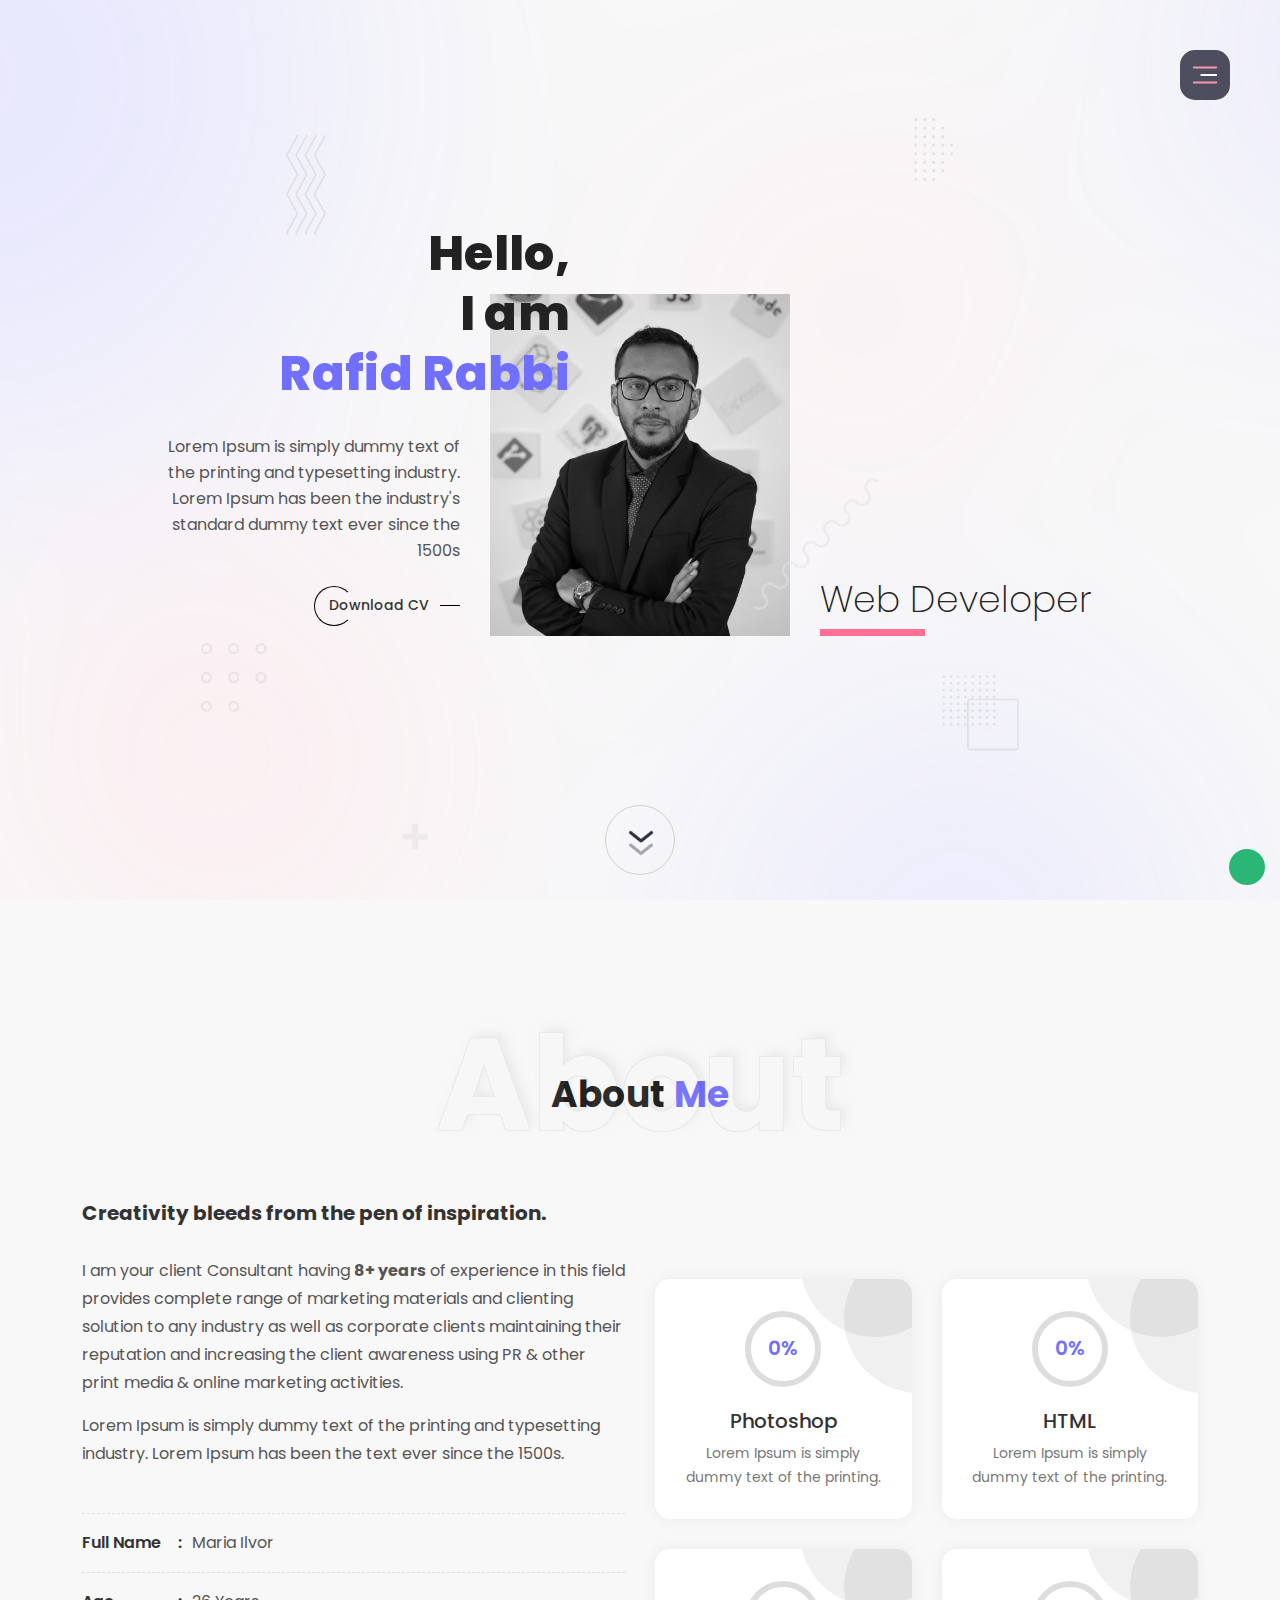
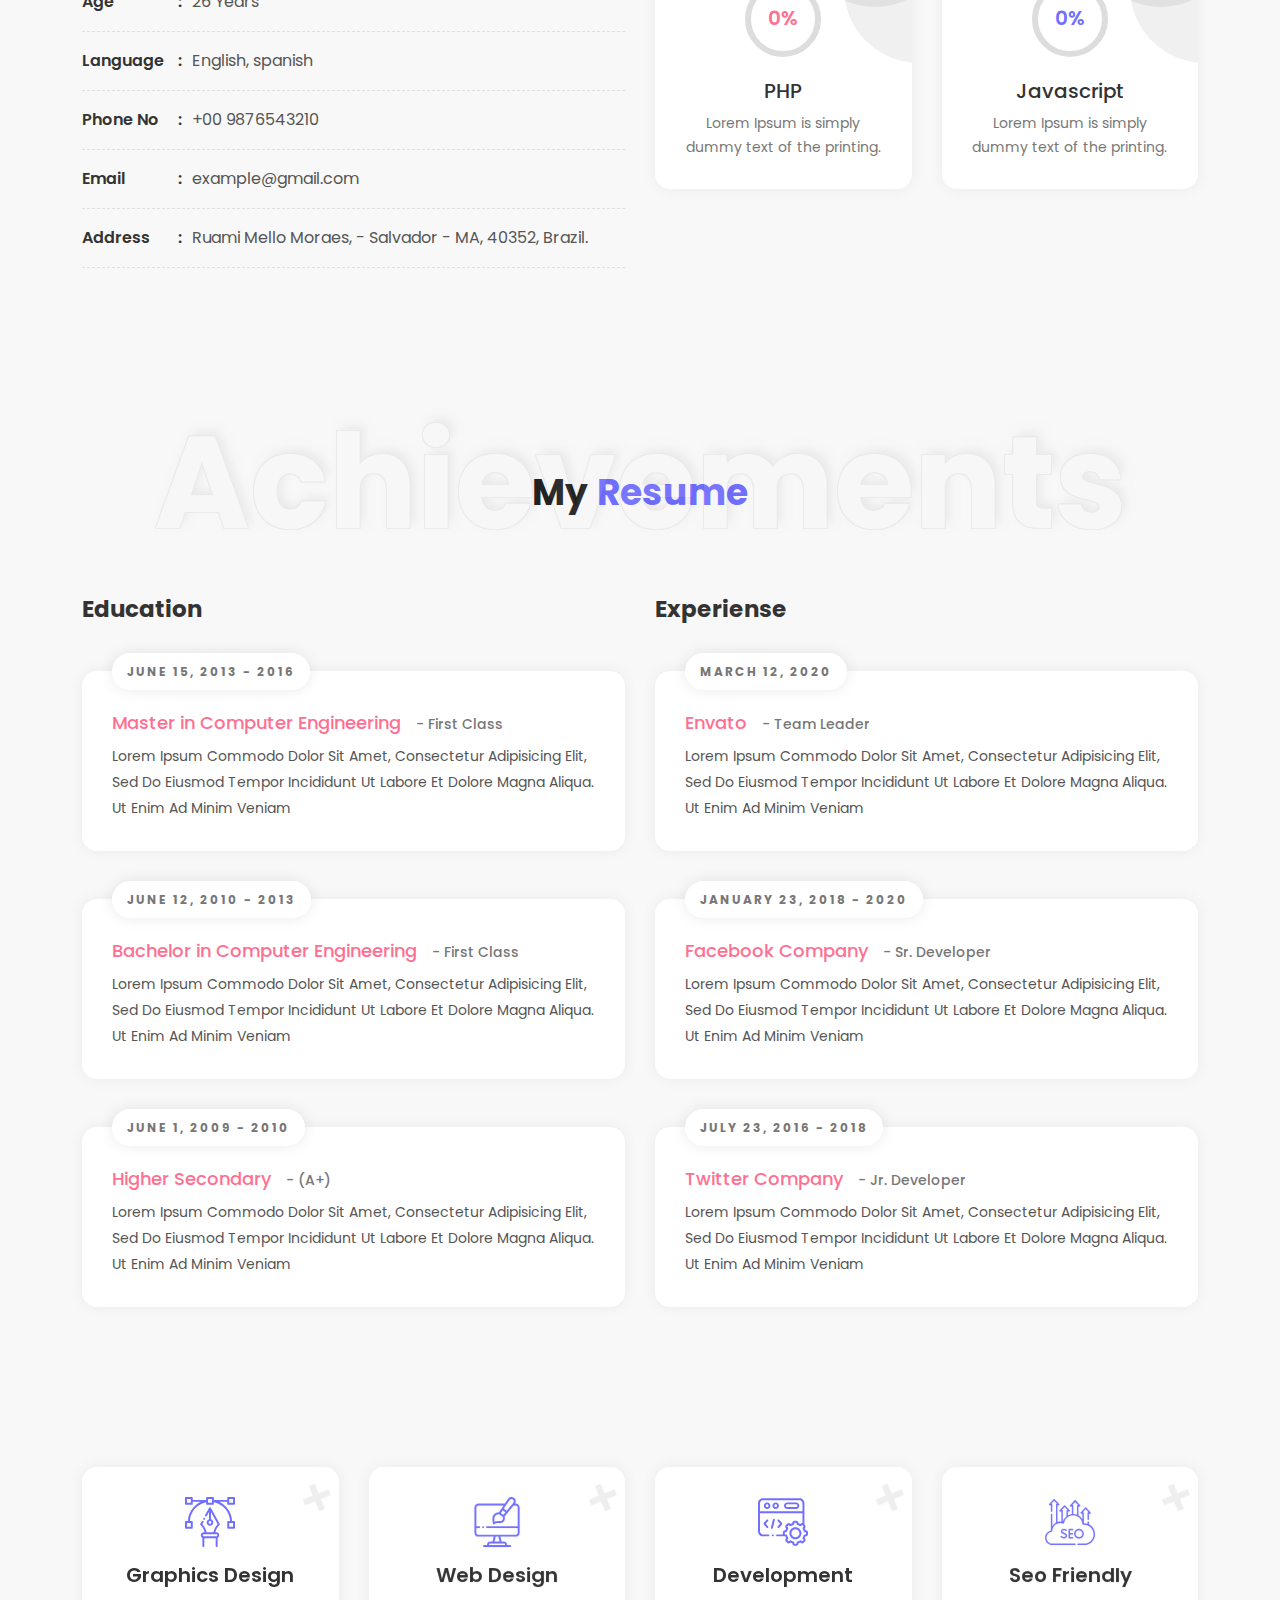
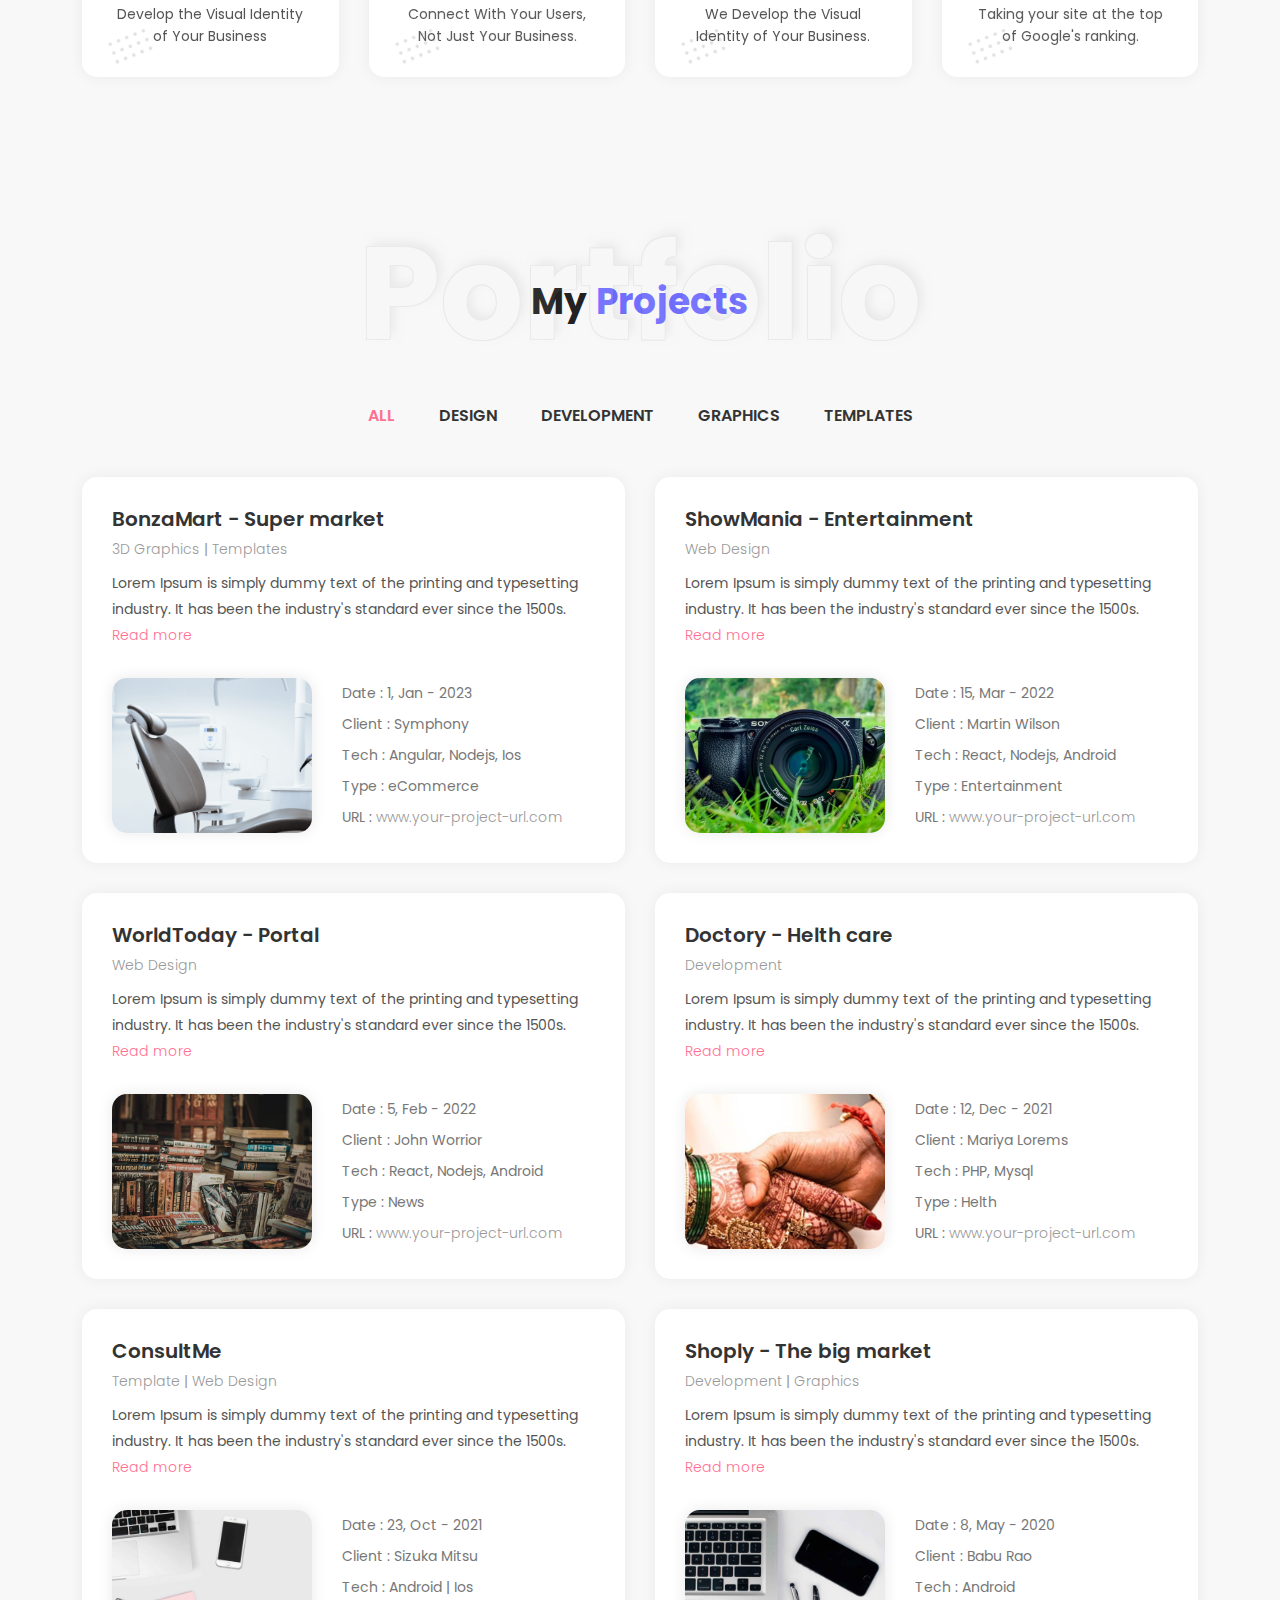
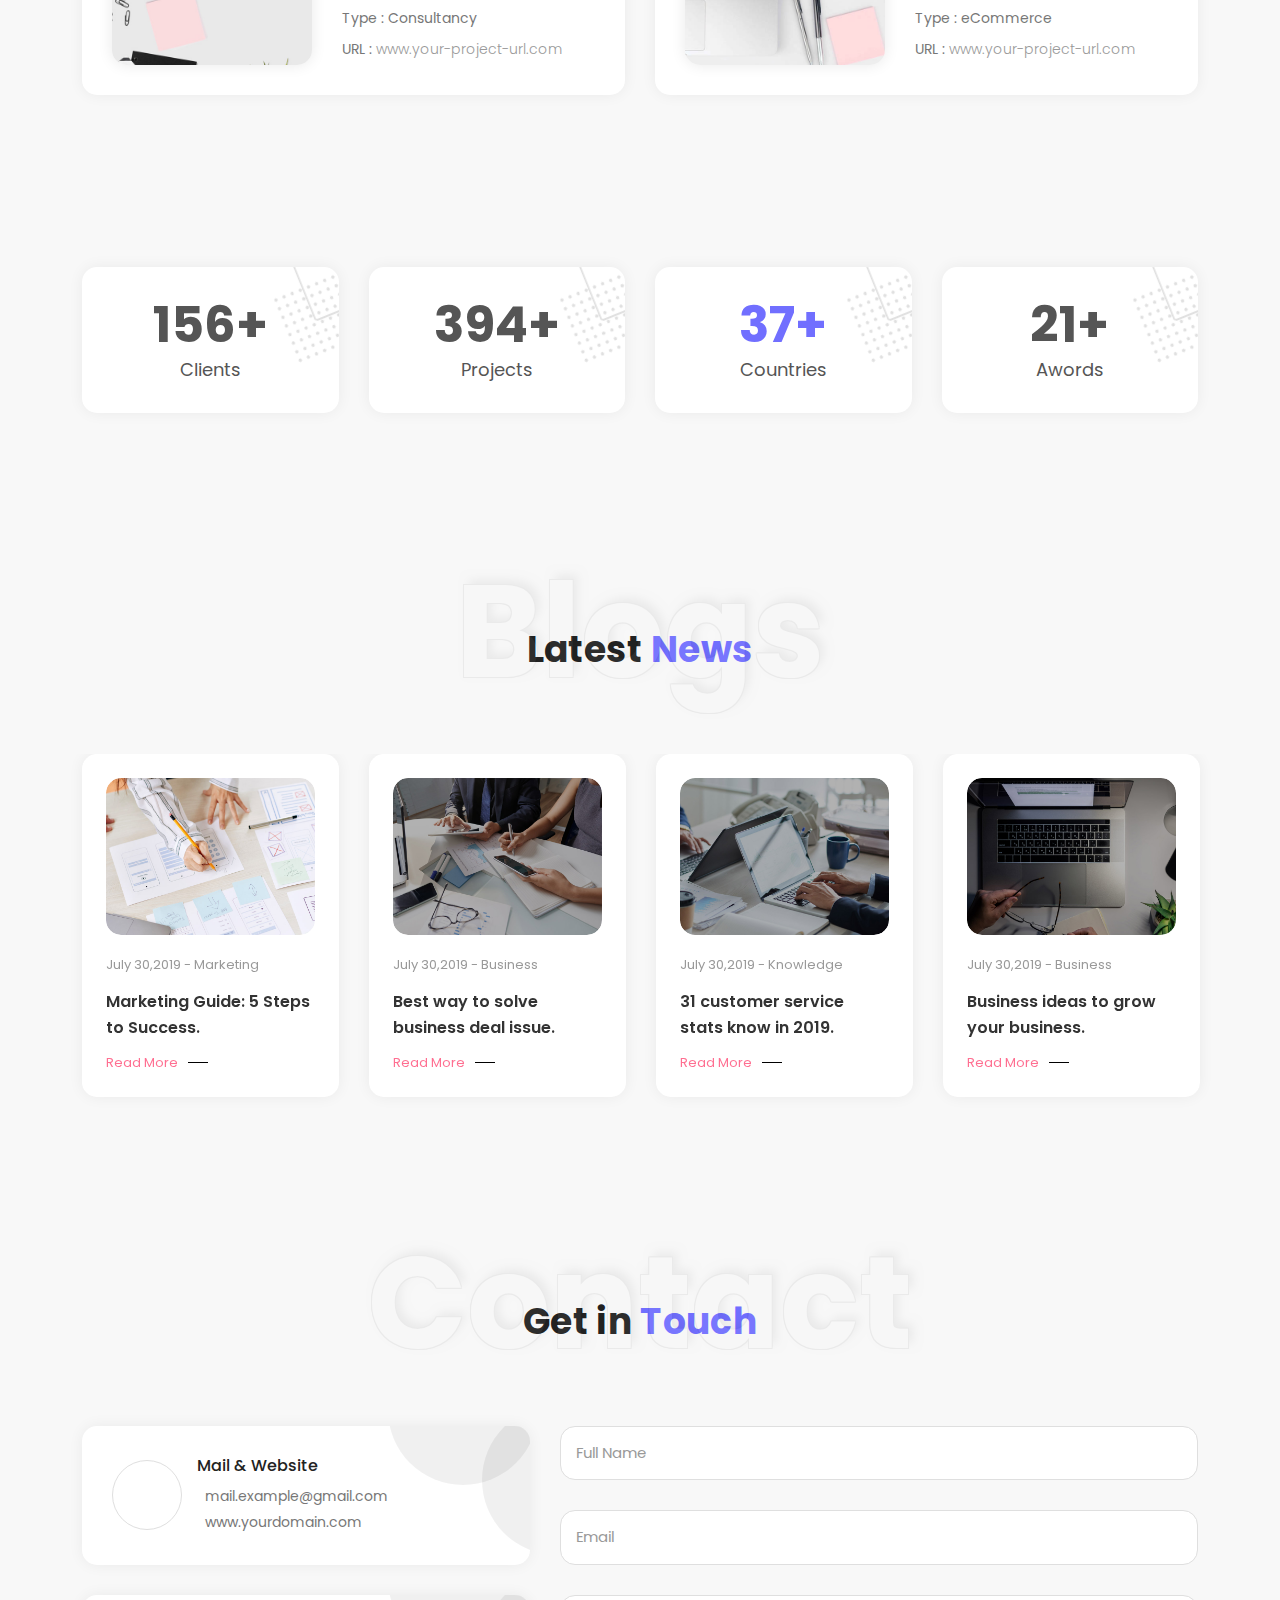
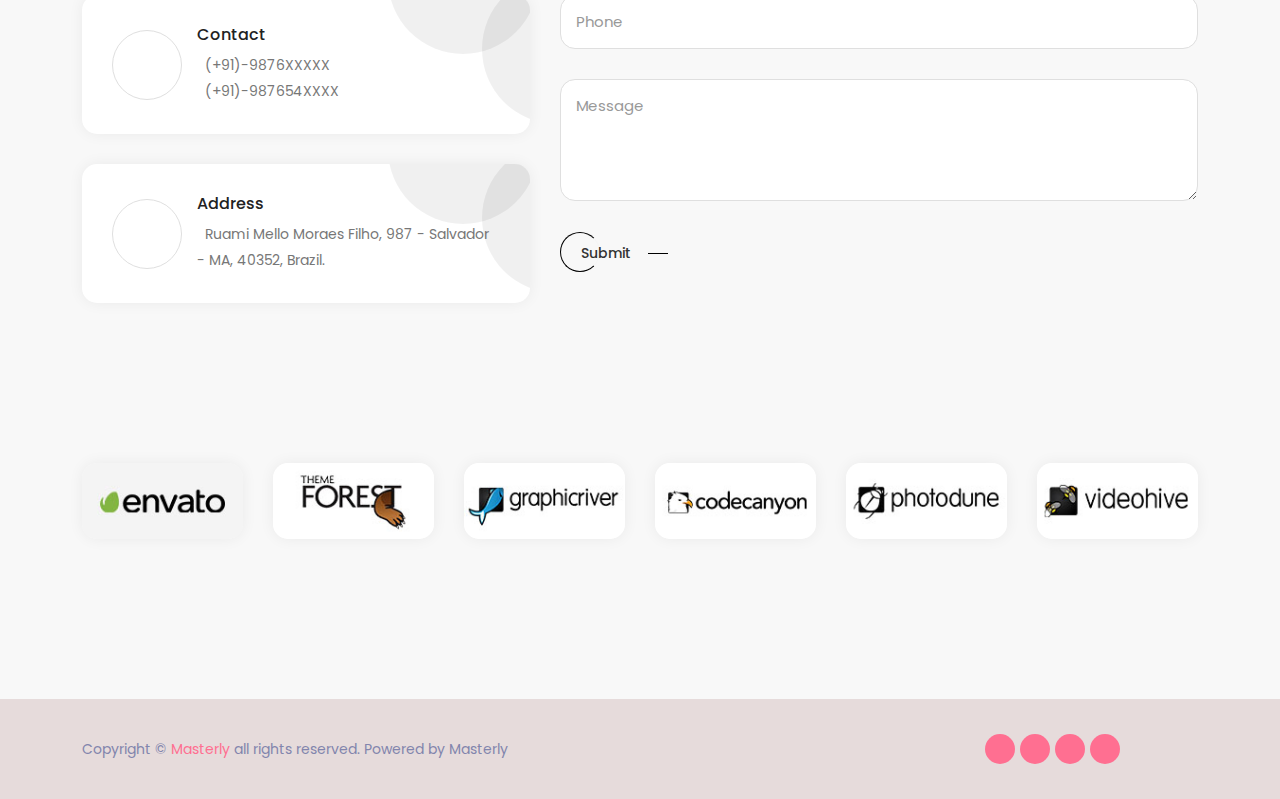
<file: old_index.html>
<!DOCTYPE html>
<html lang="en">

<head>
    <meta charset="UTF-8">
    <meta http-equiv="x-ua-compatible" content="ie=edge">
    <meta name="viewport" content="width=device-width, initial-scale=1.0, minimum-scale=1.0">

    <title> Rafid Rabbi Personal Portfolio One Page HTML Template</title>
    <meta name="keywords"
        content="personal portfolio, cv, resume, agency, bootstrap, clean, cv, designer, developer, freelancer, modern, one page portfolio, onepage, personal portfolio, responsive, resume, vcard">
    <meta name="description" content="Unique Personal Portfolio HTML Template">
    <meta name="author" content="ashishmaraviya">
    <meta name="generator" content="Mobirise v3.12.1, mobirise.com">
    <!-- site Favicon -->
    <link rel="icon" href="assets/img/favicon/favicon.png" sizes="32x32">
    <link rel="apple-touch-icon" href="assets/img/favicon/favicon.png">
    <meta name="msapplication-TileImage" content="assets/img/favicon/favicon.png">

    <!-- css Font -->

    <!-- css All Plugins Files -->
    <link rel="stylesheet" href="assets/css/plugins/bootstrap.css">
    <link rel="stylesheet" href="assets/css/plugins/jquery.fancybox.min.css">
    <link rel="stylesheet" href="assets/css/plugins/slick.min.css">

    <!-- Main Style -->
    <link rel="stylesheet" href="assets/css/style.css">
    <link rel="stylesheet" href="assets/css/responsive.css">

</head>

<body>

    <!-- Loader -->
    <div id="ms-overlay">
        <div class="ms-roller">
            <div></div>
            <div></div>
            <div></div>
            <div></div>
            <div></div>
            <div></div>
            <div></div>
            <div></div>
        </div>
    </div>

    <!-- Header Start -->
    <header>
        <nav>
            <a href="javascript:void(0)" class="ms-sidebar-toggle"><img src="assets/img/icons/menu.svg" class="svg_img"
                    alt="menu"></a>
        </nav>
    </header>
    <!-- Header End -->

    <!-- Sidebar Start -->
    <div class="ms-sidebar-overlay"></div>
    <div class="ms-sidebar">
        <div class="menu-list">
            <a href="javascript:void(0)" class="close-sidebar">×</a>
            <ul class="navbar-nav mb-2 ml-auto" id="top-menu">
                <li class="nav-item active">
                    <a class="nav-link ms-nav" aria-current="page" href="#home">Home</a>
                </li>
                <li class="nav-item">
                    <a class="nav-link ms-nav" href="#about">About</a>
                </li>
                <li class="nav-item">
                    <a class="nav-link ms-nav" href="#experience">Experience</a>
                </li>
                <li class="nav-item">
                    <a class="nav-link ms-nav" href="#service">Service</a>
                </li>
                <li class="nav-item">
                    <a class="nav-link ms-nav" href="#portfolio">Portfolio</a>
                </li>
                <li class="nav-item">
                    <a class="nav-link ms-nav" href="#news">News</a>
                </li>
                <li class="nav-item">
                    <a class="nav-link ms-nav" href="#contact">Contacts</a>
                </li>
            </ul>
        </div>
    </div>
    <!-- Sidebar End -->

    <!-- Hero Start -->
    <section id="home" class="ms-hero margin-b-50">
        <div class="ms-diamond-1"></div>
        <div class="ms-diamond-2"></div>
        <div class="ms-diamond-3"></div>
        <div class="ms-diamond-4"></div>
        <div class="ms-diamond-5"></div>
        <div class="ms-diamond-6"></div>
        <div class="container">
            <div class="hero-content">
                <div class="hero-item static">
                    <div class="ms-hero-detail">
                        <h2 class="ms-hero-title title-right-overflow"><span>Hello, <br> I am<br> <span
                                    class="name">&nbsp; Rafid Rabbi</span></span>
                        </h2>
                        <p class="ms-hero-detail">Lorem Ipsum is simply
                            dummy text of the printing and typesetting industry. Lorem Ipsum has been the industry's
                            standard dummy text ever since the 1500s</p>
                        <a href="#" class="ms-learn-more-right">
                            <span class="text">Download CV</span>
                        </a>
                    </div>
                    <div class="ms-hero-img">
                        <div class="ms-card" data-tilt>
                            <img src="assets/img/hero/my-img.png" alt="vasantbhai">
                        </div>
                    </div>
                    <div class="ms-hero-name">
                        <h3><span>Web Developer</span></h3>
                    </div>
                </div>
                <div class="art"></div>
            </div>
        </div>
        <div class="scroll-next" data-scroll="about">
            <div class="ms-container">
                <span class="menu">
                    <span class="text"></span>
                    <span class="circle"></span>
                </span>
            </div>
        </div>
    </section>
    <!-- Hero End -->

    <!-- About section -->
    <section id="about" class="ms-about padding-tb-80 sec-bg">
        <div class="container">
            <div class="row">
                <div class="section-title">
                    <h2>About<span> Me</span></h2>
                    <span class="ligh-title">About</span>
                </div>
                <div class="col-lg-6">
                    <div class="ms-about-detail m-b-991">
                        <h4>Creativity bleeds from the pen of inspiration.</h4>
                        <p class="ms-text">I am your client Consultant having <b>8+ years</b> of experience in this
                            field
                            provides complete range of marketing materials and clienting solution to any industry as
                            well
                            as corporate clients maintaining their reputation and increasing the client awareness using
                            PR & other print media & online marketing activities.</p>
                        <p class="ms-text">Lorem Ipsum is simply dummy text of the printing and typesetting industry.
                            Lorem Ipsum has been the text ever since the 1500s.</p>
                        <div class="ms-about-info">
                            <ul class="m-r-30">
                                <li><span class="title">Full Name<b>:</b></span>Maria Ilvor</li>
                                <li><span class="title">Age<b>:</b></span>26 Years</li>
                                <li><span class="title">Language<b>:</b></span>English, spanish</li>
                                <li><span class="title">Phone No<b>:</b></span>+00 9876543210</li>
                                <li><span class="title">Email<b>:</b></span>example@gmail.com</li>
                                <li><span class="title">Address<b>:</b></span><span>Ruami Mello Moraes, - Salvador - MA,
                                        40352, Brazil.</span></li>
                            </ul>
                        </div>
                    </div>
                </div>
                <div class="col-lg-6">
                    <div class="ms-skill-progress">
                        <div class="row m-b-minus-30px">
                            <div class="col-md-6">
                                <div class="ms-box">
                                    <svg class="progress noselect" data-progress="87" x="0px" y="0px"
                                        viewBox="0 0 80 80">
                                        <path class="track" d="M5,40a35,35 0 1,0 70,0a35,35 0 1,0 -70,0" />
                                        <path class="fill" d="M5,40a35,35 0 1,0 70,0a35,35 0 1,0 -70,0" />
                                        <text class="value" x="50%" y="58%">0%</text>
                                    </svg>
                                    <h3>Photoshop</h3>
                                    <p>Lorem Ipsum is simply dummy text of the printing.</p>
                                </div>
                            </div>
                            <div class="col-md-6">
                                <div class="ms-box">
                                    <svg class="progress noselect" data-progress="80" x="0px" y="0px"
                                        viewBox="0 0 80 80">
                                        <path class="track" d="M5,40a35,35 0 1,0 70,0a35,35 0 1,0 -70,0" />
                                        <path class="fill" d="M5,40a35,35 0 1,0 70,0a35,35 0 1,0 -70,0" />
                                        <text class="value" x="50%" y="58%">0%</text>
                                    </svg>
                                    <h3>HTML</h3>
                                    <p>Lorem Ipsum is simply dummy text of the printing.</p>
                                </div>
                            </div>
                            <div class="col-md-6">
                                <div class="ms-box">
                                    <svg class="progress active noselect" data-progress="95" x="0px" y="0px"
                                        viewBox="0 0 80 80">
                                        <path class="track" d="M5,40a35,35 0 1,0 70,0a35,35 0 1,0 -70,0" />
                                        <path class="fill" d="M5,40a35,35 0 1,0 70,0a35,35 0 1,0 -70,0" />
                                        <text class="value" x="50%" y="58%">0%</text>
                                    </svg>
                                    <h3>PHP</h3>
                                    <p>Lorem Ipsum is simply dummy text of the printing.</p>
                                </div>
                            </div>
                            <div class="col-md-6">
                                <div class="ms-box">
                                    <svg class="progress noselect" data-progress="70" x="0px" y="0px"
                                        viewBox="0 0 80 80">
                                        <path class="track" d="M5,40a35,35 0 1,0 70,0a35,35 0 1,0 -70,0" />
                                        <path class="fill" d="M5,40a35,35 0 1,0 70,0a35,35 0 1,0 -70,0" />
                                        <text class="value" x="50%" y="58%">0%</text>
                                    </svg>
                                    <h3>Javascript</h3>
                                    <p>Lorem Ipsum is simply dummy text of the printing.</p>
                                </div>
                            </div>
                        </div>
                    </div>
                </div>
            </div>
        </div>
    </section>
    <!-- About section End -->

    <!-- Start Experience & Education section -->
    <section id="experience" class="ms-experience padding-tb-80">
        <div class="container">
            <div class="row">
                <div class="section-title">
                    <h2>My <span>Resume</span></h2>
                    <span class="ligh-title">Achievements</span>
                </div>
                <div class="col-lg-6 col-md-12 col-sm-12">
                    <div class="education ms-ex-box m-b-991">
                        <h4>Education</h4>
                        <ul class="timeline">
                            <li class="timeline-item" data-aos="fade-up" data-aos-duration="2000" data-aos-delay="400">
                                <div class="timeline-info">
                                    <span>June 15, 2013 - 2016</span>
                                </div>
                                <div class="timeline-content">
                                    <h5 class="timeline-title">Master in Computer Engineering<span class="sub">- First
                                            Class</span></h5>
                                    <p>Lorem Ipsum Commodo Dolor Sit Amet, Consectetur Adipisicing Elit, Sed Do Eiusmod
                                        Tempor Incididunt Ut Labore Et Dolore Magna Aliqua. Ut Enim Ad Minim Veniam</p>
                                </div>
                            </li>
                            <li class="timeline-item" data-aos="fade-up" data-aos-duration="2000" data-aos-delay="600">
                                <div class="timeline-info">
                                    <span>June 12, 2010 - 2013</span>
                                </div>
                                <div class="timeline-content">
                                    <h5 class="timeline-title">Bachelor in Computer Engineering<span class="sub">- First
                                            Class</span></h5>
                                    <p>Lorem Ipsum Commodo Dolor Sit Amet, Consectetur Adipisicing Elit, Sed Do Eiusmod
                                        Tempor Incididunt Ut Labore Et Dolore Magna Aliqua. Ut Enim Ad Minim Veniam</p>
                                </div>
                            </li>
                            <li class="timeline-item" data-aos="fade-up" data-aos-duration="2000" data-aos-delay="800">
                                <div class="timeline-info">
                                    <span>June 1, 2009 - 2010</span>
                                </div>
                                <div class="timeline-content">
                                    <h5 class="timeline-title">Higher Secondary<span class="sub">- (A+)</span></h5>
                                    <p>Lorem Ipsum Commodo Dolor Sit Amet, Consectetur Adipisicing Elit, Sed Do Eiusmod
                                        Tempor Incididunt Ut Labore Et Dolore Magna Aliqua. Ut Enim Ad Minim Veniam</p>
                                </div>
                            </li>
                        </ul>

                    </div>
                </div>
                <div class="col-lg-6 col-md-12 col-sm-12">
                    <div class="experiense ms-ex-box">
                        <h4>Experiense</h4>
                        <ul class="timeline">
                            <li class="timeline-item">
                                <div class="timeline-info">
                                    <span>March 12, 2020</span>
                                </div>
                                <div class="timeline-content">
                                    <h5 class="timeline-title">Envato<span class="sub">- Team Leader</span></h5>
                                    <p>Lorem Ipsum Commodo Dolor Sit Amet, Consectetur Adipisicing Elit, Sed Do Eiusmod
                                        Tempor Incididunt Ut Labore Et Dolore Magna Aliqua. Ut Enim Ad Minim Veniam</p>
                                </div>
                            </li>
                            <li class="timeline-item">
                                <div class="timeline-info">
                                    <span>January 23, 2018 - 2020</span>
                                </div>
                                <div class="timeline-content">
                                    <h5 class="timeline-title">Facebook Company<span class="sub">- Sr. Developer</span>
                                    </h5>
                                    <p>Lorem Ipsum Commodo Dolor Sit Amet, Consectetur Adipisicing Elit, Sed Do Eiusmod
                                        Tempor Incididunt Ut Labore Et Dolore Magna Aliqua. Ut Enim Ad Minim Veniam</p>
                                </div>
                            </li>
                            <li class="timeline-item">
                                <div class="timeline-info">
                                    <span>July 23, 2016 - 2018</span>
                                </div>
                                <div class="timeline-content">
                                    <h5 class="timeline-title">Twitter Company<span class="sub">- Jr. Developer</span>
                                    </h5>
                                    <p>Lorem Ipsum Commodo Dolor Sit Amet, Consectetur Adipisicing Elit, Sed Do Eiusmod
                                        Tempor Incididunt Ut Labore Et Dolore Magna Aliqua. Ut Enim Ad Minim Veniam</p>
                                </div>
                            </li>
                        </ul>
                    </div>
                </div>
            </div>

        </div>
    </section>
    <!-- End Experience & Education Section -->

    <!-- Start service section -->
    <section id="service" class="ms-service padding-tb-80 sec-bg">
        <div class="container">
            <div class="section-title d-none">
                <h2>My<span> service</span></h2>
                <span class="ligh-title">service</span>
            </div>
            <div class="row service-box m-tb-minus-15px">
                <div class="col-lg-3 col-md-6 col-xs-12">
                    <div class="flipper">
                        <div class="main-box">
                            <div class="box-front height-300 white-bg">
                                <div class="content-wrap">
                                    <div class="icon">
                                        <img class="icofont icofont-headphone-alt font-40px dark-color svg_img"
                                            src="assets/img/service/1.svg" alt="Graphics Design">
                                    </div>
                                    <h3>Graphics Design</h3>
                                    <p>Develop the Visual Identity of Your Business</p>
                                </div>
                            </div>
                            <div class="box-back height-300 gradient-bg">
                                <div class="content-wrap">
                                    <h3>Graphics Design</h3>
                                    <p>Develop the Visual Identity of Your Business</p>
                                    <a href="#" class="btn">Read more</a>
                                </div>
                            </div>
                        </div>
                    </div>
                </div>
                <div class="col-lg-3 col-md-6 col-xs-12">
                    <div class="flipper">
                        <div class="main-box">
                            <div class="box-front height-300 white-bg">
                                <div class="content-wrap">
                                    <div class="icon">
                                        <img class="icofont icofont-headphone-alt font-40px dark-color svg_img"
                                            src="assets/img/service/2.svg" alt="web design">
                                    </div>
                                    <h3>Web Design</h3>
                                    <p>Connect With Your Users, Not Just Your Business.</p>
                                </div>
                            </div>
                            <div class="box-back height-300 gradient-bg">
                                <div class="content-wrap">
                                    <h3>Web Design</h3>
                                    <p>Connect With Your Users, Not Just Your Business.</p>
                                    <a href="#" class="btn">Read more</a>
                                </div>
                            </div>
                        </div>
                    </div>
                </div>
                <div class="col-lg-3 col-md-6 col-xs-12">
                    <div class="flipper">
                        <div class="main-box">
                            <div class="box-front height-300 white-bg">
                                <div class="content-wrap">
                                    <div class="icon">
                                        <img class="icofont icofont-headphone-alt font-40px dark-color svg_img"
                                            src="assets/img/service/3.svg" alt="development">
                                    </div>
                                    <h3>Development</h3>
                                    <p>We Develop the Visual Identity of Your Business.</p>
                                </div>
                            </div>
                            <div class="box-back height-300 gradient-bg">
                                <div class="content-wrap">
                                    <h3>Development</h3>
                                    <p>We Develop the Visual Identity of Your Business.</p>
                                    <a href="#" class="btn">Read more</a>
                                </div>
                            </div>
                        </div>
                    </div>
                </div>
                <div class="col-lg-3 col-md-6 col-xs-12">
                    <div class="flipper">
                        <div class="main-box">
                            <div class="box-front height-300 white-bg">
                                <div class="content-wrap">
                                    <div class="icon">
                                        <img class="icofont icofont-headphone-alt font-40px dark-color svg_img"
                                            src="assets/img/service/4.svg" alt="seo friendly">
                                    </div>
                                    <h3>Seo Friendly</h3>
                                    <p>Taking your site at the top of Google's ranking.</p>
                                </div>
                            </div>
                            <div class="box-back height-300 gradient-bg">
                                <div class="content-wrap">
                                    <h3>Seo Friendly</h3>
                                    <p>Taking your site at the top of Google's ranking.</p>
                                    <a href="#" class="btn">Read more</a>
                                </div>
                            </div>
                        </div>
                    </div>
                </div>
            </div>
        </div>
    </section>
    <!-- End service section -->

    <!-- Start Portfolio Section -->
    <section id="portfolio" class="ms-portfolio padding-tb-80">
        <div class="container">
            <div class="section-title">
                <h2>My <span>Projects</span></h2>
                <span class="ligh-title">Portfolio</span>
            </div>
            <div class="row m-b-minus-24px">
                <div class="portfolio-content">
                    <div>
                        <div class="row">
                            <div class="col-sm-12">
                                <div class="portfolio-tabs">
                                    <ul>
                                        <li class="filter" data-filter="all">ALL</li>
                                        <li class="filter" data-filter=".design">DESIGN</li>
                                        <li class="filter" data-filter=".development">DEVELOPMENT</li>
                                        <li class="filter" data-filter=".graphics">GRAPHICS</li>
                                        <li class="filter" data-filter=".templates">Templates</li>
                                    </ul>
                                </div>
                            </div>
                            <div class="col-md-12 col-sm-12">
                                <div class="portfolio-content-items">
                                    <div class="row m-b-minus-30px">
                                        <div class="col-lg-6 mix graphics templates">
                                            <div class="ms-project-box">
                                                <h3>BonzaMart - Super market</h3>
                                                <div class="links">
                                                    <a href="#">3D Graphics</a> |
                                                    <a href="#">Templates</a>
                                                </div>
                                                <p>Lorem Ipsum is simply dummy text of the printing and typesetting
                                                    industry. It has been the industry's standard ever since the 1500s.
                                                    <a href="#">Read more</a>
                                                </p>
                                                <div class="ms-info">
                                                    <div class="portfolio-img">
                                                        <a class="" data-fancybox="gallery"
                                                            href="assets/img/portfolio/1.jpg"
                                                            style="background-image: url(assets/img/portfolio/11.jpg)">
                                                            <span class="overlay">+</span>
                                                        </a>
                                                    </div>
                                                    <div class="ms-detail">
                                                        <ul>
                                                            <li>Date : 1, Jan - 2023</li>
                                                            <li>Client : Symphony</li>
                                                            <li>Tech : Angular, Nodejs, Ios</li>
                                                            <li>Type : eCommerce</li>
                                                            <li>URL : <a href="#">www.your-project-url.com</a></li>
                                                        </ul>

                                                    </div>
                                                </div>
                                            </div>
                                        </div>
                                        <div class="col-lg-6 mix design">
                                            <div class="ms-project-box">
                                                <h3>ShowMania - Entertainment</h3>
                                                <div class="links">
                                                    <a href="#">Web Design</a>
                                                </div>
                                                <p>Lorem Ipsum is simply dummy text of the printing and typesetting
                                                    industry. It has been the industry's standard ever since the 1500s.
                                                    <a href="#">Read more</a>
                                                </p>
                                                <div class="ms-info">
                                                    <div class="portfolio-img">
                                                        <a class="" data-fancybox="gallery"
                                                            href="assets/img/portfolio/2.jpg"
                                                            style="background-image: url(assets/img/portfolio/22.jpg)">
                                                            <span class="overlay">+</span>
                                                        </a>
                                                    </div>
                                                    <div class="ms-detail">
                                                        <ul>
                                                            <li>Date : 15, Mar - 2022</li>
                                                            <li>Client : Martin Wilson</li>
                                                            <li>Tech : React, Nodejs, Android</li>
                                                            <li>Type : Entertainment</li>
                                                            <li>URL : <a href="#">www.your-project-url.com</a></li>
                                                        </ul>

                                                    </div>
                                                </div>
                                            </div>
                                        </div>
                                        <div class="col-lg-6 mix design">
                                            <div class="ms-project-box">
                                                <h3>WorldToday - Portal</h3>
                                                <div class="links">
                                                    <a href="#">Web Design</a>
                                                </div>
                                                <p>Lorem Ipsum is simply dummy text of the printing and typesetting
                                                    industry. It has been the industry's standard ever since the 1500s.
                                                    <a href="#">Read more</a>
                                                </p>
                                                <div class="ms-info">
                                                    <div class="portfolio-img">
                                                        <a class="" data-fancybox="gallery"
                                                            href="assets/img/portfolio/3.jpg"
                                                            style="background-image: url(assets/img/portfolio/33.jpg)">
                                                            <span class="overlay">+</span>
                                                        </a>
                                                    </div>
                                                    <div class="ms-detail">
                                                        <ul>
                                                            <li>Date : 5, Feb - 2022</li>
                                                            <li>Client : John Worrior</li>
                                                            <li>Tech : React, Nodejs, Android</li>
                                                            <li>Type : News</li>
                                                            <li>URL : <a href="#">www.your-project-url.com</a></li>
                                                        </ul>

                                                    </div>
                                                </div>
                                            </div>
                                        </div>
                                        <div class="col-lg-6 mix development">
                                            <div class="ms-project-box">
                                                <h3>Doctory - Helth care</h3>
                                                <div class="links">
                                                    <a href="#">Development</a>
                                                </div>
                                                <p>Lorem Ipsum is simply dummy text of the printing and typesetting
                                                    industry. It has been the industry's standard ever since the 1500s.
                                                    <a href="#">Read more</a>
                                                </p>
                                                <div class="ms-info">
                                                    <div class="portfolio-img">
                                                        <a class="" data-fancybox="gallery"
                                                            href="assets/img/portfolio/4.jpg"
                                                            style="background-image: url(assets/img/portfolio/44.jpg)">
                                                            <span class="overlay">+</span>
                                                        </a>
                                                    </div>
                                                    <div class="ms-detail">
                                                        <ul>
                                                            <li>Date : 12, Dec - 2021</li>
                                                            <li>Client : Mariya Lorems</li>
                                                            <li>Tech : PHP, Mysql</li>
                                                            <li>Type : Helth</li>
                                                            <li>URL : <a href="#">www.your-project-url.com</a></li>
                                                        </ul>

                                                    </div>
                                                </div>
                                            </div>
                                        </div>
                                        <div class="col-lg-6 mix templates design">
                                            <div class="ms-project-box">
                                                <h3>ConsultMe</h3>
                                                <div class="links">
                                                    <a href="#">Template</a> |
                                                    <a href="#">Web Design</a>
                                                </div>
                                                <p>Lorem Ipsum is simply dummy text of the printing and typesetting
                                                    industry. It has been the industry's standard ever since the 1500s.
                                                    <a href="#">Read more</a>
                                                </p>
                                                <div class="ms-info">
                                                    <div class="portfolio-img">
                                                        <a class="" data-fancybox="gallery"
                                                            href="assets/img/portfolio/5.jpg"
                                                            style="background-image: url(assets/img/portfolio/55.jpg)">
                                                            <span class="overlay">+</span>
                                                        </a>
                                                    </div>
                                                    <div class="ms-detail">
                                                        <ul>
                                                            <li>Date : 23, Oct - 2021</li>
                                                            <li>Client : Sizuka Mitsu</li>
                                                            <li>Tech : Android | Ios</li>
                                                            <li>Type : Consultancy</li>
                                                            <li>URL : <a href="#">www.your-project-url.com</a></li>
                                                        </ul>

                                                    </div>
                                                </div>
                                            </div>
                                        </div>
                                        <div class="col-lg-6 mix development graphics">
                                            <div class="ms-project-box">
                                                <h3>Shoply - The big market</h3>
                                                <div class="links">
                                                    <a href="#">Development</a> |
                                                    <a href="#">Graphics</a>
                                                </div>
                                                <p>Lorem Ipsum is simply dummy text of the printing and typesetting
                                                    industry. It has been the industry's standard ever since the 1500s.
                                                    <a href="#">Read more</a>
                                                </p>
                                                <div class="ms-info">
                                                    <div class="portfolio-img">
                                                        <a class="" data-fancybox="gallery"
                                                            href="assets/img/portfolio/6.jpg"
                                                            style="background-image: url(assets/img/portfolio/66.jpg)">
                                                            <span class="overlay">+</span>
                                                        </a>
                                                    </div>
                                                    <div class="ms-detail">
                                                        <ul>
                                                            <li>Date : 8, May - 2020</li>
                                                            <li>Client : Babu Rao</li>
                                                            <li>Tech : Android</li>
                                                            <li>Type : eCommerce</li>
                                                            <li>URL : <a href="#">www.your-project-url.com</a></li>
                                                        </ul>

                                                    </div>
                                                </div>
                                            </div>
                                        </div>
                                    </div>
                                </div>
                            </div>
                        </div>
                    </div>
                </div>
            </div>
        </div>
    </section>
    <!-- End Portfolio Section -->

    <!-- Start Counter Section -->
    <section id="counters" class="ms-counter padding-tb-80 sec-bg">
        <div class="container">
            <div class="section-title d-none">
                <h2>My <span>Achievements</span></h2>
                <span class="ligh-title">Achievements</span>
            </div>
            <div class="row achive m-tb-minus-12px" id="counter">
                <div class="col-lg-3 col-md-6">
                    <div class="count-block" data-tilt>
                        <h3><span class="counter counter-value" data-count="156">156</span>+</h3>
                        <p>Clients</p>
                    </div>
                </div>
                <div class="col-lg-3 col-md-6">
                    <div class="count-block" data-tilt>
                        <h3><span class="counter counter-value" data-count="394">394</span>+</h3>
                        <p>Projects</p>
                    </div>
                </div>
                <div class="col-lg-3 col-md-6">
                    <div class="count-block" data-tilt>
                        <h3 class="active-num"><span class="counter counter-value" data-count="37">37</span>+</h3>
                        <p>Countries</p>
                    </div>
                </div>
                <div class="col-lg-3 col-md-6">
                    <div class="count-block" data-tilt>
                        <h3><span class="counter counter-value" data-count="21">21</span>+</h3>
                        <p>Awords</p>
                    </div>
                </div>
            </div>
        </div>
    </section>
    <!-- End Counter Section -->

    <!-- Start News Section -->
    <section id="news" class="ms-news padding-tb-80">
        <div class="container">
            <div class="section-title">
                <h2>Latest <span>News</span></h2>
                <span class="ligh-title">Blogs</span>
            </div>
            <div class="row m-b-minus-30px">
                <div class="news-carousel">
                    <div class="ms-item">
                        <div class="news-info">
                            <figure class="news-img">
                                <a href="#">
                                    <img src="assets/img/blog/1.jpg" alt="news imag">
                                </a>
                            </figure>
                            <div class="detail">
                                <label>July 30,2019 - <a href="#">Marketing</a></label>
                                <h3><a href="#">Marketing Guide: 5 Steps to Success.</a></h3>
                                <div class="more-info">
                                    <a href="#">Read More<span></span></a>
                                </div>
                            </div>
                        </div>
                    </div>
                    <div class="ms-item">
                        <div class="news-info">
                            <figure class="news-img"><a href="#"><img src="assets/img/blog/2.jpg" alt="news imag"></a>
                            </figure>
                            <div class="detail">
                                <label>July 30,2019 - <a href="#">Business</a></label>
                                <h3><a href="#">Best way to solve business deal issue.</a></h3>
                                <div class="more-info">
                                    <a href="#">Read More<span></span></a>
                                </div>
                            </div>
                        </div>
                    </div>
                    <div class="ms-item">
                        <div class="news-info">
                            <figure class="news-img"><a href="#"><img src="assets/img/blog/3.jpg" alt="news imag"></a>
                            </figure>
                            <div class="detail">
                                <label>July 30,2019 - <a href="#">Knowledge</a></label>
                                <h3><a href="#">31 customer service stats know in 2019.</a></h3>
                                <div class="more-info">
                                    <a href="#">Read More<span></span></a>
                                </div>
                            </div>
                        </div>
                    </div>
                    <div class="ms-item">
                        <div class="news-info">
                            <figure class="news-img"><a href="#"><img src="assets/img/blog/4.jpg" alt="news imag"></a>
                            </figure>
                            <div class="detail">
                                <label>July 30,2019 - <a href="#">Business</a></label>
                                <h3><a href="#">Business ideas to grow your business.</a></h3>
                                <div class="more-info">
                                    <a href="#">Read More<span></span></a>
                                </div>
                            </div>
                        </div>
                    </div>
                    <div class="ms-item">
                        <div class="news-info">
                            <figure class="news-img"><a href="#"><img src="assets/img/blog/5.jpg" alt="news imag"></a>
                            </figure>
                            <div class="detail">
                                <label>July 30,2019 - <a href="#">Marketing</a></label>
                                <h3><a href="#">Marketing Guide: 5 Steps to Success.</a></h3>
                                <div class="more-info">
                                    <a href="#">Read More<span></span></a>
                                </div>
                            </div>
                        </div>
                    </div>
                    <div class="ms-item">
                        <div class="news-info">
                            <figure class="news-img"><a href="#"><img src="assets/img/blog/6.jpg" alt="news imag"></a>
                            </figure>
                            <div class="detail">
                                <label>July 30,2019 - <a href="#">Knowledge</a></label>
                                <h3><a href="#">31 customer service stats know in 2019.</a></h3>
                                <div class="more-info">
                                    <a href="#">Read More<span></span></a>
                                </div>
                            </div>
                        </div>
                    </div>
                </div>
            </div>
        </div>
    </section>
    <!-- End News Section -->

    <!-- Start Contact Section -->
    <section id="contact" class="ms-contact padding-tb-80 sec-bg">
        <div class="container d-block">
            <div class="section-title">
                <h2>Get in <span>Touch</span></h2>
                <span class="ligh-title">Contact</span>
            </div>
            <div class="row m-b-minus-30px">
                <div class="col-lg-5 col-md-12 m-b-991-20">
                    <div class="ms-box">
                        <div class="detail">
                            <div class="icon"><i class="fa fa-envelope" aria-hidden="true"></i></div>
                            <div class="info">
                                <h3 class="title">Mail & Website</h3>
                                <p>
                                    <i class="fa fa-envelope" aria-hidden="true"></i> &nbsp; mail.example@gmail.com
                                </p>
                                <p>
                                    <i class="fa fa-globe" aria-hidden="true"></i> &nbsp; www.yourdomain.com
                                </p>
                            </div>
                        </div>
                        <div class="space"></div>
                    </div>
                    <div class="ms-box">
                        <div class="detail">
                            <div class="icon"><i class="fa fa-mobile" aria-hidden="true"></i></div>
                            <div class="info">
                                <h3 class="title">Contact</h3>
                                <p>
                                    <i class="fa fa-mobile" aria-hidden="true"></i> &nbsp; (+91)-9876XXXXX
                                </p>
                                <p>
                                    <i class="fa fa-mobile" aria-hidden="true"></i> &nbsp; (+91)-987654XXXX
                                </p>
                            </div>
                        </div>
                        <div class="space"></div>
                    </div>
                    <div class="ms-box">
                        <div class="detail">
                            <div class="icon"><i class="fa fa-map-marker" aria-hidden="true"></i></div>
                            <div class="info">
                                <h3 class="title">Address</h3>
                                <p>
                                    <i class="fa fa-map-marker" aria-hidden="true"></i> &nbsp; Ruami Mello Moraes Filho,
                                    987 - Salvador - MA, 40352, Brazil.
                                </p>
                            </div>
                        </div>
                        <div class="space"></div>
                    </div>
                    <!-- /Boxes de Acoes -->
                </div>
                <div class="col-lg-7 col-md-12">
                    <form>
                        <div class="form-group">
                            <input type="text" class="form-control" id="fname" placeholder="Full Name">
                        </div>
                        <div class="form-group">
                            <input type="email" class="form-control" id="umail" placeholder="Email">
                        </div>
                        <div class="form-group">
                            <input type="text" class="form-control" id="phone" placeholder="Phone">
                        </div>
                        <div class="form-group">
                            <textarea class="form-control" id="exampleFormControlTextarea1" rows="4"
                                placeholder="Message"></textarea>
                        </div>
                        <button type="submit" class="ms-learn-more-right"><span class="text">Submit</span></button>
                    </form>
                </div>
            </div>
        </div>
    </section>
    <!-- End Contact Section -->

    <!-- Start Clients Section -->
    <section class="ms-client padding-tb-80">
        <h2 class="d-none">Clients</h2>
        <div class="container">
            <div class="row">
                <div class="ms-client-outer">
                    <ul id="ms-client-slider">
                        <li class="ms-client-item" data-animation="zoomIn">
                            <div class="ms-client-img"><a href="#"><img alt="client" title="client"
                                        src="assets/img/clients/1.jpg"></a></div>
                        </li>
                        <li class="ms-client-item" data-animation="zoomIn">
                            <div class="ms-client-img"><a href="#"><img alt="client" title="client"
                                        src="assets/img/clients/2.jpg"></a></div>
                        </li>
                        <li class="ms-client-item" data-animation="zoomIn">
                            <div class="ms-client-img"><a href="#"><img alt="client" title="client"
                                        src="assets/img/clients/3.jpg"></a></div>
                        </li>
                        <li class="ms-client-item" data-animation="zoomIn">
                            <div class="ms-client-img"><a href="#"><img alt="client" title="client"
                                        src="assets/img/clients/4.jpg"></a></div>
                        </li>
                        <li class="ms-client-item" data-animation="zoomIn">
                            <div class="ms-client-img"><a href="#"><img alt="client" title="client"
                                        src="assets/img/clients/5.jpg"></a></div>
                        </li>
                        <li class="ms-client-item" data-animation="zoomIn">
                            <div class="ms-client-img"><a href="#"><img alt="client" title="client"
                                        src="assets/img/clients/6.jpg"></a></div>
                        </li>
                        <li class="ms-client-item" data-animation="zoomIn">
                            <div class="ms-client-img"><a href="#"><img alt="client" title="client"
                                        src="assets/img/clients/7.jpg"></a></div>
                        </li>
                        <li class="ms-client-item" data-animation="zoomIn">
                            <div class="ms-client-img"><a href="#"><img alt="client" title="client"
                                        src="assets/img/clients/8.jpg"></a></div>
                        </li>
                    </ul>
                </div>
            </div>
        </div>
    </section>
    <!-- End Clients Section -->

    <!-- Start Footer -->
    <footer class="margin-t-80">
        <div class="container">
            <div class="ms-footer-detail">
                <div class="ms-copy">
                    Copyright © <a class="site-name" href="index.html">Masterly</a> all rights reserved. Powered by
                    Masterly
                </div>
                <div class="ms-social">
                    <ul>
                        <li><a href="https://www.facebook.com/" target="_blank"><i class="fa fa-facebook"
                                    aria-hidden="true"></i></a></li>
                        <li><a href="https://www.instagram.com/" target="_blank"><i class="fa fa-instagram"
                                    aria-hidden="true"></i></a></li>
                        <li><a href="https://twitter.com/" target="_blank"><i class="fa fa-twitter"
                                    aria-hidden="true"></i></a></li>
                        <li><a href="https://linkedin.com/" target="_blank"><i class="fa fa-linkedin"
                                    aria-hidden="true"></i></a></li>
                    </ul>
                </div>
            </div>
        </div>
    </footer>
    <!-- End Footer -->

    <!-- Whatsapp -->
    <div class="ms-style ms-right-bottom">
        <!-- Start Floating Panel Container -->
        <div class="ms-panel">
            <!-- Panel Header -->
            <div class="ms-header">
                <strong>Need Help?</strong>
                <p>Chat with us on WhatsApp</p>
            </div>
            <!-- Panel Content -->
            <div class="ms-body">
                <ul>
                    <!-- Start Single Contact List -->
                    <li>
                        <a class="ms-list" data-number="918866774266"
                            data-message="Share me your latest resume, HR from masterly...">
                            <div class="d-flex bd-highlight">
                                <!-- Profile Picture -->
                                <div class="ms-img-cont">
                                    <img src="assets/img/chat/profile_02.jpg" class="ms-user-img" alt="Profile image">
                                    <span class="ms-status-icon"></span>
                                </div>
                                <!-- Display Name & Last Seen -->
                                <div class="ms-user-info">
                                    <span>Maria W Ilvor</span>
                                    <p>Maria left 7 mins ago</p>
                                </div>
                            </div>
                        </a>
                    </li>
                    <!--/ End Single Contact List -->
                    <!-- Start Single Contact List -->
                    <li>
                        <a class="ms-list" data-number="918866774266"
                            data-message="Share me your latest resume, HR from masterly...">
                            <div class="d-flex bd-highlight">
                                <!-- Profile Picture -->
                                <div class="ms-img-cont">
                                    <img src="assets/img/chat/profile_01.jpg" class="ms-user-img" alt="Profile image">
                                    <span class="ms-status-icon ms-online"></span>
                                </div>
                                <!-- Display Name & Last Seen -->
                                <div class="ms-user-info">
                                    <span>William Ilvor</span>
                                    <p>William is online</p>
                                </div>
                            </div>
                        </a>
                    </li>
                    <!--/ End Single Contact List -->

                </ul>
            </div>
        </div>
        <!--/ End Floating Panel Container -->
        <!-- Start Right Floating Button-->
        <div class="ms-right-bottom">
            <div class="ms-box">
                <div class="ms-button rotateBackward">
                    <i class="fa fa-whatsapp"></i>
                </div>
            </div>
        </div>
        <!--/ End Right Floating Button-->
    </div>
    <!-- Whatsapp end -->

    <!-- Back to top -->
    <div class="progress-wrap">
        <i class="fa fa-arrow-up" aria-hidden="true"></i>
        <svg class="progress-circle svg-content" width="100%" height="100%" viewBox="-1 -1 102 102">
            <path d="M50,1 a49,49 0 0,1 0,98 a49,49 0 0,1 0,-98" />
        </svg>
    </div>
    <!-- Back to top -->

    <!-- Vendor JS -->
    <script src="assets/js/vendor/jquery-3.1.1.min.js"></script>
    <script src="assets/js/vendor/bootstrap.bundle.min.js"></script>
    <script src="assets/js/vendor/tilt.jquery.js"></script>
    <script src="assets/js/vendor/mixitup.min.js"></script>
    <script src="assets/js/vendor/jquery.fancybox.min.js"></script>
    <script src="assets/js/vendor/slick.min.js"></script>
    <script src="assets/js/vendor/fontawesome.js"></script>

    <!-- Scroll button animation for mouse hover Js -->
    <script src="assets/js/vendor/tweenmax.min.js"></script>

    <!-- Site Main Js -->
    <script src="assets/js/script.js"></script>

</body>
</html>
</file>
<file: assets/css/style.css>
/*-------------------------------------------------
  Fonts Family & Style CSS
---------------------------------------------------*/
/*--  Poppins font  --*/
@font-face {
  font-family: "Poppins, sans-serif";
  src: url("../fonts/poppins/Poppins-Thin.ttf") format("truetype");
  font-weight: 100;
  font-style: normal;
}
@font-face {
  font-family: "Poppins, sans-serif";
  src: url("../fonts/poppins/Poppins-ExtraLight.ttf") format("truetype");
  font-weight: 200;
  font-style: normal;
}
@font-face {
  font-family: "Poppins, sans-serif";
  src: url("../fonts/poppins/Poppins-Light.ttf");
  font-weight: 300;
  font-style: normal;
}
@font-face {
  font-family: "Poppins, sans-serif";
  src: url("../fonts/poppins/Poppins-Regular.ttf") format("truetype");
  font-weight: 400;
  font-style: normal;
}
@font-face {
  font-family: "Poppins, sans-serif";
  src: url("../fonts/poppins/Poppins-Medium.ttf") format("truetype");
  font-weight: 500;
  font-style: normal;
}
@font-face {
  font-family: "Poppins, sans-serif";
  src: url("../fonts/poppins/Poppins-SemiBold.ttf") format("truetype");
  font-weight: 600;
  font-style: normal;
}
@font-face {
  font-family: "Poppins, sans-serif";
  src: url("../fonts/poppins/Poppins-Bold.ttf") format("truetype");
  font-weight: 700;
  font-style: normal;
}
@font-face {
  font-family: "Poppins, sans-serif";
  src: url("../fonts/poppins/Poppins-ExtraBold.ttf") format("truetype");
  font-weight: 800;
  font-style: normal;
}
@font-face {
  font-family: "Poppins, sans-serif";
  src: url("../fonts/poppins/Poppins-Black.ttf") format("truetype");
  font-weight: 900;
  font-style: normal;
}
/*-------------------------------------------------
  Common Style CSS
---------------------------------------------------*/
body {
  font-size: 14px;
  color: #777;
  user-select: none;
  -webkit-user-select: none;
  -khtml-user-select: none;
  -moz-user-select: none;
  -ms-user-select: none;
  font-family: "Poppins, sans-serif";
  font-weight: 400;
  top: 0 !important;
  background-image: url(../img/designs/main-bg.png);
  background-size: cover;
  background-attachment: fixed;
  background-position: center;
  background-color: rgba(247, 247, 247, 0.9);
  overflow-x: hidden;
  background-blend-mode: overlay;
}

.row {
  margin-right: -15px;
  margin-left: -15px;
}

.row > * {
  padding-right: 15px;
  padding-left: 15px;
}

h2 {
  font-size: 48px;
  line-height: 60px;
  font-weight: 400;
  letter-spacing: 0.02rem;
}

h2,
h3,
h4,
h5,
h6 {
  font-family: "Poppins, sans-serif";
  position: relative;
  color: #222;
}

a {
  text-decoration: none;
}

ul {
  list-style: none;
}
ul li a {
  text-decoration: none;
}

p {
  font-size: 16px;
  color: #555;
  line-height: 26px;
}

.section-title {
  position: relative;
  text-align: center;
}
.section-title h2 {
  margin-bottom: 40px;
  padding: 50px 0;
  font-size: 36px;
  line-height: 29px;
  font-weight: 700;
}
.section-title h2 span {
  color: #716fff;
}
.section-title .ligh-title {
  margin: auto;
  position: absolute;
  top: 50%;
  left: 0;
  right: 0;
  font-size: 130px;
  font-weight: 700;
  color: #f5f5f5;
  line-height: 60px;
  text-shadow: 5px -5px 10px #000, -1px 0 0 #000, 0 1px 0 #000, 0 -1px 0 #000, 1px 1px #000, -1px -1px 0 #000, 1px -1px 0 #000, -1px 1px 0 #000;
  opacity: 0.05;
  -webkit-transform: translateY(-100%);
          transform: translateY(-100%);
}

#ms-overlay {
  display: block;
  width: 100%;
  height: 100%;
  position: fixed;
  top: 0;
  right: 0;
  left: 0;
  bottom: 0;
  background: #fff;
  z-index: 99;
  display: -webkit-box;
  display: -ms-flexbox;
  display: flex;
  -webkit-box-align: center;
      -ms-flex-align: center;
          align-items: center;
  -webkit-box-pack: center;
      -ms-flex-pack: center;
          justify-content: center;
}
#ms-overlay .ms-roller {
  display: inline-block;
  position: relative;
  width: 80px;
  height: 80px;
}
#ms-overlay .ms-roller div {
  -webkit-animation: ms-roller 1.2s cubic-bezier(0.5, 0, 0.5, 1) infinite;
          animation: ms-roller 1.2s cubic-bezier(0.5, 0, 0.5, 1) infinite;
  -webkit-transform-origin: 40px 40px;
          transform-origin: 40px 40px;
}
#ms-overlay .ms-roller div:after {
  content: " ";
  display: block;
  position: absolute;
  width: 7px;
  height: 7px;
  border-radius: 50%;
  background: #555;
  margin: -4px 0 0 -4px;
}
#ms-overlay .ms-roller div:nth-child(1) {
  -webkit-animation-delay: -0.036s;
          animation-delay: -0.036s;
}
#ms-overlay .ms-roller div:nth-child(1):after {
  top: 63px;
  left: 63px;
}
#ms-overlay .ms-roller div:nth-child(2) {
  -webkit-animation-delay: -0.072s;
          animation-delay: -0.072s;
}
#ms-overlay .ms-roller div:nth-child(2):after {
  top: 68px;
  left: 56px;
}
#ms-overlay .ms-roller div:nth-child(3) {
  -webkit-animation-delay: -0.108s;
          animation-delay: -0.108s;
}
#ms-overlay .ms-roller div:nth-child(3):after {
  top: 71px;
  left: 48px;
}
#ms-overlay .ms-roller div:nth-child(4) {
  -webkit-animation-delay: -0.144s;
          animation-delay: -0.144s;
}
#ms-overlay .ms-roller div:nth-child(4):after {
  top: 72px;
  left: 40px;
}
#ms-overlay .ms-roller div:nth-child(5) {
  -webkit-animation-delay: -0.18s;
          animation-delay: -0.18s;
}
#ms-overlay .ms-roller div:nth-child(5):after {
  top: 71px;
  left: 32px;
}
#ms-overlay .ms-roller div:nth-child(6) {
  -webkit-animation-delay: -0.216s;
          animation-delay: -0.216s;
}
#ms-overlay .ms-roller div:nth-child(6):after {
  top: 68px;
  left: 24px;
}
#ms-overlay .ms-roller div:nth-child(7) {
  -webkit-animation-delay: -0.252s;
          animation-delay: -0.252s;
}
#ms-overlay .ms-roller div:nth-child(7):after {
  top: 63px;
  left: 17px;
}
#ms-overlay .ms-roller div:nth-child(8) {
  -webkit-animation-delay: -0.288s;
          animation-delay: -0.288s;
}
#ms-overlay .ms-roller div:nth-child(8):after {
  top: 56px;
  left: 12px;
}
@-webkit-keyframes ms-roller {
  0% {
    -webkit-transform: rotate(0deg);
            transform: rotate(0deg);
  }
  100% {
    -webkit-transform: rotate(360deg);
            transform: rotate(360deg);
  }
}
@keyframes ms-roller {
  0% {
    -webkit-transform: rotate(0deg);
            transform: rotate(0deg);
  }
  100% {
    -webkit-transform: rotate(360deg);
            transform: rotate(360deg);
  }
}

/**  Section spacing  **/
.margin-t-80 {
  margin-top: 80px;
  background-color: #e6dbdb;
}

.margin-b-50 {
  margin-bottom: 50px;
}

.padding-tb-80 {
  padding: 80px 0;
}

.m-b-minus-30px {
  margin-bottom: -30px;
}

.m-tb-minus-15px {
  margin-top: -15px;
  margin-bottom: -15px;
}

.ms-learn-more-left {
  -webkit-transition: all 0.3s ease-in-out;
  transition: all 0.3s ease-in-out;
  height: 40px;
  margin-right: 130px;
  color: #555;
  position: relative;
  padding-left: 50px;
}
.ms-learn-more-left .text {
  font-family: "Poppins, sans-serif";
  font-style: italic;
  font-size: 14px;
  font-weight: 700;
  line-height: 19px;
}
.ms-learn-more-left .ring-left {
  margin-left: -20px;
}
.ms-learn-more-left .arrow-left {
  -webkit-transition: all 0.3s ease-in-out;
  transition: all 0.3s ease-in-out;
  position: absolute;
  top: 3px;
  left: 0;
}
.ms-learn-more-left:hover {
  color: #555;
}
.ms-learn-more-left:hover .arrow-left {
  margin-left: -5px;
}

.ms-learn-more-right {
  -webkit-transition: all 0.3s ease-in-out;
  transition: all 0.3s ease-in-out;
  height: 40px;
  margin-left: 130px;
  color: #333;
  position: relative;
}
.ms-learn-more-right .text {
  -webkit-transition: all 0.3s ease-in-out;
  transition: all 0.3s ease-in-out;
  padding: 10px 30px 10px 15px;
  font-family: "Poppins, sans-serif";
  font-size: 14px;
  line-height: 22px;
  font-weight: 500;
  border-right: 1px solid transparent;
  border-radius: 30px;
}
.ms-learn-more-right .text span {
  z-index: 5;
}
.ms-learn-more-right .text::before {
  content: "";
  width: 40px;
  height: 40px;
  position: absolute;
  top: -9px;
  left: 0;
  border-top: 1px solid #000;
  border-bottom: 1px solid #000;
  border-left: 1px solid #000;
  border-right: 1px solid #f5f5f5;
  border-radius: 30px;
  z-index: -1;
}
.ms-learn-more-right .text:after {
  content: "";
  -webkit-transition: all 0.3s ease-in-out;
  transition: all 0.3s ease-in-out;
  width: 20px;
  height: 1px;
  background-color: #000;
  position: absolute;
  top: 50%;
  right: 0;
}
.ms-learn-more-right .ring-left {
  margin-right: -20px;
  margin-top: -2px;
}
.ms-learn-more-right:hover {
  color: #333;
}
.ms-learn-more-right:hover .text {
  font-size: 15px;
}
.ms-learn-more-right:hover .text:after {
  right: -10px;
  opacity: 0;
}

/* Back to top */
.progress-wrap {
  position: fixed;
  right: 15px;
  bottom: 65px;
  height: 45px;
  width: 45px;
  cursor: pointer;
  display: block;
  border-radius: 50px;
  -webkit-box-shadow: inset 0 0 0 2px rgba(0, 0, 0, 0.2);
          box-shadow: inset 0 0 0 2px rgba(0, 0, 0, 0.2);
  z-index: 12;
  opacity: 0;
  visibility: hidden;
  -webkit-transform: translateY(15px);
          transform: translateY(15px);
  -webkit-transition: all 200ms linear;
  transition: all 200ms linear;
  background: #f8f8f9;
}
.progress-wrap i {
  position: absolute;
  text-align: center;
  line-height: 46px;
  font-size: 24px;
  color: #ff6f91;
  left: 0;
  top: 0;
  height: 46px;
  width: 46px;
  cursor: pointer;
  display: block;
  z-index: 1;
  -webkit-transition: all 200ms linear;
  transition: all 200ms linear;
}
.progress-wrap:before {
  position: absolute;
  font-family: "unicons";
  content: "\e84b";
  text-align: center;
  line-height: 46px;
  font-size: 24px;
  opacity: 0;
  background-image: linear-gradient(298deg, var(--red), var(--yellow));
  -webkit-background-clip: text;
  -webkit-text-fill-color: transparent;
  left: 0;
  top: 0;
  height: 46px;
  width: 46px;
  cursor: pointer;
  display: block;
  z-index: 2;
  -webkit-transition: all 200ms linear;
  transition: all 200ms linear;
}
.progress-wrap:hover:after {
  opacity: 0;
}
.progress-wrap:hover:before {
  opacity: 1;
}
.progress-wrap svg path {
  fill: none;
}
.progress-wrap svg.progress-circle path {
  stroke: #ff6f91;
  stroke-width: 4;
  -webkit-box-sizing: border-box;
          box-sizing: border-box;
  -webkit-transition: all 200ms linear;
  transition: all 200ms linear;
}

.progress-wrap.active-progress {
  opacity: 1;
  visibility: visible;
  -webkit-transform: translateY(0);
          transform: translateY(0);
}

/*===== Header css =====*/
header {
  position: relative;
  z-index: 5;
}
header nav {
  position: relative;
}
header nav a {
  -webkit-transition: all 0.3s ease-in-out;
  transition: all 0.3s ease-in-out;
  padding: 10px;
  position: fixed;
  top: 50px;
  right: 50px;
  background: #07091c;
  border-radius: 15px;
  cursor: pointer;
  opacity: 0.7;
}
header nav a .svg_img {
  -webkit-transition: all 0.3s ease-in-out;
  transition: all 0.3s ease-in-out;
  width: 30px;
  height: 30px;
}
header nav a:hover {
  opacity: 1;
}
header nav a:hover .svg_img {
  width: 35px;
  height: 35px;
}

/* End Header */
/*-------------------------------------------------
 Hero Style CSS
---------------------------------------------------*/
.ms-hero {
  height: 100vh;
  display: -webkit-box;
  display: -ms-flexbox;
  display: flex;
  -webkit-box-align: center;
      -ms-flex-align: center;
          align-items: center;
  position: relative;
}
.ms-hero .ms-diamond-1 {
  width: 80px;
  height: 100px;
  position: absolute;
  left: 22%;
  top: 15%;
  background-image: url("../img/designs/1.png");
  background-size: contain;
  background-repeat: no-repeat;
}
.ms-hero .ms-diamond-2 {
  width: 81px;
  height: 86px;
  position: absolute;
  left: 15%;
  bottom: 20%;
  background-image: url("../img/designs/2.png");
  background-size: contain;
  background-repeat: no-repeat;
  -webkit-animation: rotateshape 15s linear infinite;
          animation: rotateshape 15s linear infinite;
}
.ms-hero .ms-diamond-3 {
  width: 36px;
  height: 37px;
  position: absolute;
  left: 31%;
  bottom: 5%;
  background-image: url("../img/designs/3.png");
  background-size: contain;
  background-repeat: no-repeat;
}
.ms-hero .ms-diamond-4 {
  width: 82px;
  height: 78px;
  position: absolute;
  right: 20%;
  top: 75%;
  background-image: url("../img/designs/4.png");
  background-size: contain;
  background-repeat: no-repeat;
}
.ms-hero .ms-diamond-5 {
  width: 61px;
  height: 64px;
  position: absolute;
  right: 24%;
  top: 13%;
  background-image: url("../img/designs/5.png");
  background-size: contain;
  background-repeat: no-repeat;
}
@-webkit-keyframes rotateshape {
  from {
    -webkit-transform: rotate(0deg);
            transform: rotate(0deg);
  }
  to {
    -webkit-transform: rotate(360deg);
            transform: rotate(360deg);
  }
}
@keyframes rotateshape {
  from {
    -webkit-transform: rotate(0deg);
            transform: rotate(0deg);
  }
  to {
    -webkit-transform: rotate(360deg);
            transform: rotate(360deg);
  }
}
.ms-hero .hero-content {
  margin: 90px 0;
  display: -webkit-box;
  display: -ms-flexbox;
  display: flex;
  -webkit-box-orient: horizontal;
  -webkit-box-direction: normal;
      -ms-flex-direction: row;
          flex-direction: row;
  -webkit-box-pack: center;
      -ms-flex-pack: center;
          justify-content: center;
  position: relative;
}
.ms-hero .hero-content .hero-item {
  padding: 60px 0 30px 0;
  display: -webkit-box;
  display: -ms-flexbox;
  display: flex;
  -webkit-box-orient: horizontal;
  -webkit-box-direction: normal;
      -ms-flex-direction: row;
          flex-direction: row;
  -webkit-box-pack: center;
      -ms-flex-pack: center;
          justify-content: center;
  position: relative;
}
.ms-hero .hero-content .ms-hero-detail {
  max-width: 300px;
  text-align: right;
}
.ms-hero .hero-content .ms-hero-detail .ms-hero-title {
  margin: -70px -110px 30px 0;
  letter-spacing: 0.02rem;
  font-size: 56px;
  font-weight: 800;
  z-index: 5;
}
.ms-hero .hero-content .ms-hero-detail .ms-hero-title span {
  max-width: 400px;
  display: -ms-inline-grid;
  display: inline-grid;
}
.ms-hero .hero-content .ms-hero-detail .ms-hero-title .name {
  color: #716fff;
}
.ms-hero .hero-content .ms-hero-detail .ms-hero-detail {
  margin-bottom: 30px;
  text-align: right;
  font-size: 16px;
  line-height: 26px;
  font-weight: 400;
}
.ms-hero .hero-content .ms-hero-img {
  max-width: 350px;
  margin: 0 30px;
}
.ms-hero .hero-content .ms-hero-img .ms-card {
  position: relative;
  -webkit-transform-style: preserve-3d;
          transform-style: preserve-3d;
}
.ms-hero .hero-content .ms-hero-img .ms-card img {
  -webkit-transition: all 0.3s ease-in-out;
  transition: all 0.3s ease-in-out;
  width: 100%;
  -webkit-filter: grayscale(100%);
          filter: grayscale(100%);
}
.ms-hero .hero-content .ms-hero-img .ms-card:hover {
  -webkit-box-shadow: 0 0 22px 0 rgba(0, 0, 0, 0.5);
          box-shadow: 0 0 22px 0 rgba(0, 0, 0, 0.5);
  z-index: 5;
}
.ms-hero .hero-content .ms-hero-img .ms-card:hover img {
  -webkit-filter: grayscale(0%);
          filter: grayscale(0%);
}
.ms-hero .hero-content .ms-hero-name {
  min-width: 300px;
  display: -webkit-box;
  display: -ms-flexbox;
  display: flex;
  -webkit-box-align: end;
      -ms-flex-align: end;
          align-items: flex-end;
  position: relative;
}
.ms-hero .hero-content .ms-hero-name h3 {
  margin-bottom: 0;
  padding-bottom: 15px;
  font-size: 46px;
  font-weight: 200;
  line-height: 52px;
  position: relative;
}
.ms-hero .hero-content .ms-hero-name h3:after {
  content: "";
  width: 105px;
  height: 7px;
  background-color: #ff6f91;
  position: absolute;
  bottom: 0;
  left: 0;
}
.ms-hero .hero-content .ms-hero-name h3 span {
  max-width: 300px;
  display: -ms-inline-grid;
  display: inline-grid;
}
.ms-hero .hero-content .art {
  width: 18px;
  height: 190px;
  background-image: url(../img/designs/6.png);
  background-repeat: no-repeat;
  background-size: 100%;
  position: absolute;
  bottom: 30px;
  right: 370px;
  -webkit-transform: rotate(45deg);
          transform: rotate(45deg);
  -webkit-animation: MovesUpDown 5s linear infinite;
          animation: MovesUpDown 5s linear infinite;
}
@-webkit-keyframes MovesUpDown {
  0%, 100% {
    bottom: -180px;
  }
  50% {
    bottom: -150px;
  }
}
@keyframes MovesUpDown {
  0%, 100% {
    bottom: -180px;
  }
  50% {
    bottom: -150px;
  }
}

/**  On click scroll  **/
.scroll-next {
  width: 170px;
  height: 65px;
  margin: auto;
  position: absolute;
  left: 0;
  right: 0;
  bottom: 30px;
  display: block;
  -webkit-animation-duration: 1s;
  animation-duration: 1s;
  -webkit-animation-fill-mode: both;
  animation-fill-mode: both;
  -webkit-animation-timing-function: ease-in-out;
  animation-timing-function: ease-in-out;
  animation-iteration-count: infinite;
  -webkit-animation-iteration-count: infinite;
  cursor: pointer;
}
@-webkit-keyframes bounce {
  0%, 100%, 20%, 50%, 80% {
    -webkit-transform: translateY(0);
    transform: translateY(0);
  }
  40% {
    -webkit-transform: translateY(-30px);
    transform: translateY(-30px);
  }
  60% {
    -webkit-transform: translateY(-15px);
    transform: translateY(-15px);
  }
}
@keyframes bounce {
  0%, 100%, 20%, 50%, 80% {
    -webkit-transform: translateY(0);
    transform: translateY(0);
  }
  40% {
    -webkit-transform: translateY(-30px);
    transform: translateY(-30px);
  }
  60% {
    -webkit-transform: translateY(-15px);
    transform: translateY(-15px);
  }
}

.ms-container .menu {
  display: inline-block;
  width: 200px;
  height: 200px;
  -webkit-transition: 0.3s;
  transition: 0.3s;
  position: absolute;
  top: -50px;
  right: 0;
  left: 0;
  color: #000;
}
.ms-container .circle {
  display: inline-block;
  width: 70px;
  height: 70px;
  background: transparent;
  border: 1px solid #d8cfc3;
  border-radius: 50%;
  position: absolute;
  top: 50%;
  left: 50%;
  margin-left: -50px;
  margin-top: -50px;
  z-index: 4;
}
.ms-container .text {
  position: absolute;
  top: 43%;
  left: -14px;
  display: inline-block;
  z-index: 10;
  width: 100%;
  text-align: center;
  margin-top: -9px;
  font-size: 14px;
  font-family: "Poppins, sans-serif";
  text-transform: uppercase;
  background: #f6f6f6;
  line-height: 16px;
  font-weight: 400;
}
.ms-container .text:after {
  content: "";
  width: 50px;
  height: 50px;
  margin: auto;
  background-image: url("../img/designs/scroll-arrow.png");
  background-repeat: no-repeat;
  background-size: 100%;
  position: absolute;
  top: -14px;
  left: 0;
  right: 0;
}

/*===== About css =====*/
.ms-about-detail h4 {
  margin-bottom: 30px;
  font-size: 20px;
  line-height: 28px;
  font-weight: 700;
  font-family: "Poppins, sans-serif";
  color: #333;
}
.ms-about-detail .ms-text {
  margin-bottom: 15px;
  font-size: 16px;
  color: #555;
  font-family: "Poppins, sans-serif";
  font-weight: 400;
  line-height: 28px;
}

.ms-about-info {
  padding-top: 30px;
  display: -webkit-box;
  display: -ms-flexbox;
  display: flex;
  -webkit-box-orient: horizontal;
  -webkit-box-direction: normal;
      -ms-flex-direction: row;
          flex-direction: row;
}
.ms-about-info ul {
  width: 100%;
  margin: 0;
  padding: 0;
}
.ms-about-info ul li {
  padding: 20px 0;
  font-size: 16px;
  line-height: 18px;
  color: #555;
  font-family: "Poppins, sans-serif";
  display: -webkit-box;
  display: -ms-flexbox;
  display: flex;
  border-bottom: 1px dashed #dfdfdf;
}
.ms-about-info ul li:first-child {
  border-top: 1px dashed #dfdfdf;
}
.ms-about-info ul li span {
  display: block;
}
.ms-about-info ul li .title {
  min-width: 110px;
  display: -webkit-inline-box;
  display: -ms-inline-flexbox;
  display: inline-flex;
  color: #333;
  font-weight: 600;
  position: relative;
}
.ms-about-info ul li b {
  margin-right: 10px;
  color: #333;
  font-weight: 600;
  position: absolute;
  right: 0;
}

.ms-skill-progress {
  height: 100%;
  display: -webkit-box;
  display: -ms-flexbox;
  display: flex;
  -webkit-box-align: center;
      -ms-flex-align: center;
          align-items: center;
}

.ms-about .ms-box {
  margin-bottom: 30px;
  padding: 30px;
  display: -webkit-box;
  display: -ms-flexbox;
  display: flex;
  -webkit-box-orient: vertical;
  -webkit-box-direction: normal;
      -ms-flex-direction: column;
          flex-direction: column;
  -webkit-box-align: center;
      -ms-flex-align: center;
          align-items: center;
  -webkit-box-pack: center;
      -ms-flex-pack: center;
          justify-content: center;
  background: #fff;
  border-radius: 15px;
  -webkit-box-shadow: 0 0 15px 0 rgba(0, 0, 0, 0.06);
          box-shadow: 0 0 15px 0 rgba(0, 0, 0, 0.06);
  position: relative;
  overflow: hidden;
}
.ms-about .ms-box:before {
  -webkit-transition: all 0.3s ease-in-out;
  transition: all 0.3s ease-in-out;
  content: "";
  width: 150px;
  height: 150px;
  background-color: rgba(0, 0, 0, 0.06);
  position: absolute;
  top: -38%;
  right: -15%;
  border-radius: 50%;
}
.ms-about .ms-box:after {
  -webkit-transition: all 0.3s ease-in-out;
  transition: all 0.3s ease-in-out;
  content: "";
  width: 150px;
  height: 150px;
  background-color: rgba(0, 0, 0, 0.06);
  position: absolute;
  top: -15%;
  right: -32%;
  border-radius: 50%;
}
.ms-about .ms-box:hover:before {
  top: -43%;
  right: -10%;
}
.ms-about .ms-box:hover:after {
  top: -10%;
  right: -37%;
}
.ms-about .ms-box p {
  margin: 0;
  font-size: 14px;
  text-align: center;
  color: #777;
  line-height: 24px;
}
.ms-about .ms-box h3 {
  font-size: 20px;
  color: #333;
}
.ms-about .ms-box .progress {
  width: 80px;
  height: 80px;
  background: transparent;
  display: inline-block;
  margin-bottom: 20px;
  z-index: 3;
}
.ms-about .ms-box .progress .track,
.ms-about .ms-box .progress .fill {
  -webkit-transform: rotate(90deg) translate(0px, -80px);
          transform: rotate(90deg) translate(0px, -80px);
  stroke-width: 6;
  fill: rgba(0, 0, 0, 0);
}
.ms-about .ms-box .progress .track {
  stroke-width: 6;
  stroke: #ddd !important;
}
.ms-about .ms-box .progress .fill {
  stroke: #716fff;
}
.ms-about .ms-box .progress .fill {
  stroke-dasharray: 219.9907836914;
  stroke-dashoffset: -219.9907836914;
  -webkit-transition: stroke-dashoffset 1s;
  transition: stroke-dashoffset 1s;
  stroke-width: 10;
}
.ms-about .ms-box .progress .value {
  fill: #716fff;
  font-size: 20px;
  text-anchor: middle;
  font-weight: 600;
}
.ms-about .ms-box .progress.active .fill {
  stroke: #ff6f91;
}
.ms-about .ms-box .progress.active .value {
  fill: #ff6f91;
}

/*===== Service css =====*/
.service-box {
  display: -webkit-box;
  display: -ms-flexbox;
  display: flex;
  -ms-flex-wrap: wrap;
      flex-wrap: wrap;
}
.service-box .main-box {
  position: relative;
  -webkit-perspective: 1000px;
  -moz-perspective: 1000px;
}
.service-box .main-box:hover .box-front {
  -webkit-transform: rotateY(180deg);
  transform: rotateY(180deg);
}
.service-box .main-box:hover .box-back {
  -webkit-transform: rotateY(0deg);
  transform: rotateY(0deg);
}
.service-box .main-box .box-front {
  text-align: center;
  z-index: 1;
  -webkit-transform-style: preserve-3d;
  transform-style: preserve-3d;
  -webkit-backface-visibility: hidden;
  backface-visibility: hidden;
  -webkit-perspective: inherit;
  perspective: inherit;
  -webkit-transition: -webkit-transform 0.8s cubic-bezier(0.5, 1.3, 0.5, 1.3);
  transition: -webkit-transform 0.8s cubic-bezier(0.5, 1.3, 0.5, 1.38);
  transition: -webkit-transform 0.8s cubic-bezier(0.5, 1.3, 0.5, 1.3);
  transition: transform 0.8s cubic-bezier(0.5, 1.3, 0.5, 1.3);
  transition: transform 0.8s cubic-bezier(0.5, 1.3, 0.5, 1.3), -webkit-transform 0.8s cubic-bezier(0.5, 1.3, 0.5, 1.3);
  border-radius: 15px;
  -webkit-transform: rotateY(0deg);
  transform: rotateY(0deg);
  background-color: transparent;
  background: #fff;
  -webkit-box-shadow: 0 0 15px 0 rgba(0, 0, 0, 0.06);
          box-shadow: 0 0 15px 0 rgba(0, 0, 0, 0.06);
  position: relative;
}
.service-box .main-box .box-front:before {
  content: "";
  width: 23px;
  height: 42px;
  position: absolute;
  left: 15%;
  bottom: 5%;
  -webkit-transform: rotate(248deg);
          transform: rotate(248deg);
  background-image: url(../img/designs/7.png);
  background-size: contain;
  background-repeat: no-repeat;
}
.service-box .main-box .box-front:after {
  content: "";
  width: 38px;
  height: 40px;
  position: absolute;
  right: 1%;
  top: 5%;
  -webkit-transform: rotate(248deg);
          transform: rotate(248deg);
  background-image: url(../img/designs/3.png);
  background-repeat: no-repeat;
}
.service-box .main-box .box-back {
  width: 100%;
  height: 100%;
  text-align: center;
  z-index: 1;
  -webkit-transform-style: preserve-3d;
  transform-style: preserve-3d;
  -webkit-backface-visibility: hidden;
  backface-visibility: hidden;
  -webkit-perspective: inherit;
  perspective: inherit;
  -webkit-transition: -webkit-transform 0.8s cubic-bezier(0.5, 1.3, 0.5, 1.3);
  transition: -webkit-transform 0.8s cubic-bezier(0.5, 1.3, 0.5, 1.38);
  transition: -webkit-transform 0.8s cubic-bezier(0.5, 1.3, 0.5, 1.3);
  transition: transform 0.8s cubic-bezier(0.5, 1.3, 0.5, 1.3);
  transition: transform 0.8s cubic-bezier(0.5, 1.3, 0.5, 1.3), -webkit-transform 0.8s cubic-bezier(0.5, 1.3, 0.5, 1.3);
  border-radius: 15px;
  -webkit-transform: rotateY(-180deg);
  transform: rotateY(-180deg);
  position: absolute;
  display: block;
  top: 0;
  left: 0;
  background-color: #716fff;
  -webkit-box-shadow: 0 0 15px 0 rgba(0, 0, 0, 0.08);
          box-shadow: 0 0 15px 0 rgba(0, 0, 0, 0.08);
  display: -webkit-box;
  display: -ms-flexbox;
  display: flex;
  -webkit-box-align: center;
      -ms-flex-align: center;
          align-items: center;
}
.service-box .flipper {
  position: relative;
  padding: 15px 0;
}
.service-box .flipper:hover .box-front {
  -webkit-transform-style: preserve-3d;
  transform-style: preserve-3d;
  -webkit-transition: all 1s cubic-bezier(0.5, 1, 0.5, 1);
  -webkit-transition: all 1s cubic-bezier(0.5, 1.3, 0.5, 1.3);
  transition: all 1s cubic-bezier(0.5, 1.3, 0.5, 1.3);
}
.service-box .flipper:hover .box-back {
  -webkit-transform-style: preserve-3d;
  transform-style: preserve-3d;
  -webkit-transition: all 1s cubic-bezier(0.5, 1, 0.5, 1);
  -webkit-transition: all 1s cubic-bezier(0.5, 1.3, 0.5, 1.3);
  transition: all 1s cubic-bezier(0.5, 1.3, 0.5, 1.3);
}

.flipper .content-wrap .icon {
  position: relative;
}
.flipper .content-wrap .icon:before {
  content: "";
  width: 100px;
  height: 100px;
  margin: auto;
  position: absolute;
  top: 0;
  left: 0;
  right: 0;
  -webkit-animation: morphing-image 15s linear infinite forwards;
          animation: morphing-image 15s linear infinite forwards;
}
.flipper .content-wrap .svg_img {
  width: 50px;
  height: 50px;
  margin: 0 0 15px 0;
  position: relative;
}
.flipper .content-wrap .svg_img path {
  fill: #716fff;
}

@-webkit-keyframes morphing-image {
  0% {
    border-radius: 50% 50% 50% 50%/50% 50% 50% 50%;
  }
  10% {
    border-radius: 39% 61% 38% 62%/53% 54% 46% 47%;
  }
  20% {
    border-radius: 56% 44% 52% 48%/57% 35% 65% 43%;
  }
  30% {
    border-radius: 41% 59% 45% 55%/43% 56% 44% 57%;
  }
  40% {
    border-radius: 46% 54% 60% 40%/55% 65% 26% 45%;
  }
  50% {
    border-radius: 44% 56% 42% 65%/41% 65% 46% 69%;
  }
  60% {
    border-radius: 41% 69% 42% 68%/41% 71% 29% 69%;
  }
  70% {
    border-radius: 44% 56% 60% 40%/63% 46% 64% 37%;
  }
  80% {
    border-radius: 46% 54% 38% 62%/44% 48% 52% 56%;
  }
  90% {
    border-radius: 66% 45% 57% 43%/49% 51% 49% 51%;
  }
  100% {
    border-radius: 50% 50% 50% 50%/50% 50% 50% 50%;
  }
}

@keyframes morphing-image {
  0% {
    border-radius: 50% 50% 50% 50%/50% 50% 50% 50%;
  }
  10% {
    border-radius: 39% 61% 38% 62%/53% 54% 46% 47%;
  }
  20% {
    border-radius: 56% 44% 52% 48%/57% 35% 65% 43%;
  }
  30% {
    border-radius: 41% 59% 45% 55%/43% 56% 44% 57%;
  }
  40% {
    border-radius: 46% 54% 60% 40%/55% 65% 26% 45%;
  }
  50% {
    border-radius: 44% 56% 42% 65%/41% 65% 46% 69%;
  }
  60% {
    border-radius: 41% 69% 42% 68%/41% 71% 29% 69%;
  }
  70% {
    border-radius: 44% 56% 60% 40%/63% 46% 64% 37%;
  }
  80% {
    border-radius: 46% 54% 38% 62%/44% 48% 52% 56%;
  }
  90% {
    border-radius: 66% 45% 57% 43%/49% 51% 49% 51%;
  }
  100% {
    border-radius: 50% 50% 50% 50%/50% 50% 50% 50%;
  }
}
.main-box .content-wrap {
  width: 100%;
  display: block;
  -webkit-transform-style: preserve-3d;
  transform-style: preserve-3d;
  -webkit-perspective: inherit;
  perspective: inherit;
  -webkit-backface-visibility: hidden;
  backface-visibility: hidden;
  padding: 30px;
  -webkit-transform: translate3d(0, 0, 50px) scale(0.9);
  transform: translate3d(0, 0, 50px) scale(0.9);
}

.box-front .content-wrap h3 {
  margin-bottom: 15px;
  color: #333;
  text-align: center;
  font-size: 20px;
  line-height: 26px;
  font-weight: 600;
}
.box-front .content-wrap p {
  margin: 0;
  color: #555;
  text-align: center;
  font-size: 14px;
  line-height: 22px;
}
.box-front .bg-img {
  width: 64px;
  height: 64px;
  position: absolute;
  top: 0;
  right: 0;
  opacity: 0;
  border-radius: 0 30px 0 0;
}
.box-front .bg-img path {
  fill: #333;
}

.box-back .content-wrap h3 {
  margin-bottom: 15px;
  color: #fff;
  text-align: center;
  margin-top: 0;
  font-size: 20px;
  line-height: 26px;
  font-weight: 600;
}
.box-back .content-wrap p {
  margin: 0;
  color: #fff;
  text-align: center;
  font-size: 14px;
  line-height: 24px;
}
.box-back .btn {
  -webkit-transition: all 0.3s ease-in-out;
  transition: all 0.3s ease-in-out;
  padding: 6px 15px;
  font-size: 14px;
  letter-spacing: 0.05rem;
  margin-top: 15px;
  font-weight: 500;
  border-radius: 0 20px 0 0;
  border: 1px solid #fff;
  border-radius: 15px;
  color: #fff;
}
.box-back .btn:hover {
  background-color: #fff;
  color: #333;
}

.content-wrap p {
  margin-bottom: 10px;
  text-align: left;
}

/* End Service Section */
/*===== Resume css (EXPERIENCE & EDUCATION)=====*/
.education h4,
.experiense h4 {
  margin-bottom: 50px;
  font-size: 23px;
  line-height: 24px;
  font-weight: 700;
  font-family: "Poppins, sans-serif";
  color: #333;
  /* text-align: center; */
}

.ms-experience .timeline {
  width: 100%;
  margin: 0;
  padding: 0;
  line-height: 1.5em;
  list-style: none;
  position: relative;
}
.ms-experience .timeline .timeline-item {
  position: relative;
}
.ms-experience .timeline li {
  margin: 0 0 48px 0;
  padding: 30px;
  border-radius: 15px;
  -webkit-box-shadow: 0 0 15px 0 rgba(0, 0, 0, 0.06);
          box-shadow: 0 0 15px 0 rgba(0, 0, 0, 0.06);
  background: #fff;
}
.ms-experience .timeline li:last-child {
  margin: 0;
}
.ms-experience .timeline li .timeline-info {
  margin-top: -40px;
  margin-bottom: 30px;
}
.ms-experience .timeline li .timeline-info span {
  -webkit-transition: all 0.3s ease-in-out;
  transition: all 0.3s ease-in-out;
  padding: 10px 15px;
  background: #fff;
  border-radius: 30px;
  -webkit-box-shadow: 0 0 15px 0 rgba(0, 0, 0, 0.09);
          box-shadow: 0 0 15px 0 rgba(0, 0, 0, 0.09);
}
.ms-experience .timeline li:hover .timeline-info span {
  background: #ff6f91;
  color: #fff;
}

.timeline-info span {
  font-size: 12px;
  font-weight: 700;
  letter-spacing: 2px;
  text-transform: uppercase;
}

.timeline-item:last-child, .timeline-item:after {
  content: none;
}

.timeline-content .timeline-title {
  margin-top: 15px;
  color: #ff6f91;
  font-size: 18px;
  line-height: 22px;
  font-weight: 500;
}
.timeline-content .timeline-title .sub {
  margin-left: 15px;
  color: #777;
  font-size: 14px;
}
.timeline-content p {
  margin-bottom: 0;
  font-size: 14px;
  color: #555;
}

/** Start Portfolio Section **/
.ms-portfolio .section-title .ligh-title {
  -webkit-transform: translateY(-63%);
          transform: translateY(-63%);
}

.portfolio-tabs {
  margin-bottom: 50px;
  text-align: center;
}
.portfolio-tabs ul {
  padding-left: 0;
}
.portfolio-tabs ul li {
  display: inline-block;
  cursor: pointer;
  padding: 0 10px;
  font-weight: 600;
  margin: 0px 10px;
  -webkit-transition: all 0.2s;
  transition: all 0.2s;
  text-transform: uppercase;
  color: #333;
  font-size: 16px;
  line-height: 11px;
}
.portfolio-tabs ul li:hover {
  color: #716fff;
}

li.mixitup-control-active {
  color: #ff6f91 !important;
}

.portfolio-img img {
  width: 100%;
  height: 100%;
}

.fancybox-image {
  padding: 0 15px;
}

.ms-project-box {
  -webkit-transition: all 0.3s ease-in-out;
  transition: all 0.3s ease-in-out;
  width: 100%;
  margin-bottom: 30px;
  padding: 30px;
  position: relative;
  cursor: default;
  border-radius: 15px;
  background: #fff;
  -webkit-box-shadow: 0 0 15px 0 rgba(0, 0, 0, 0.06);
          box-shadow: 0 0 15px 0 rgba(0, 0, 0, 0.06);
}
.ms-project-box h3 {
  color: #333;
  margin-top: 0;
  font-size: 20px;
  font-weight: 600;
}
.ms-project-box .links {
  margin-bottom: 10px;
  color: #999;
}
.ms-project-box a {
  font-size: 14px;
  color: #999;
  font-weight: 300;
}
.ms-project-box a:hover {
  color: #716fff;
}
.ms-project-box p {
  font-size: 14px;
}
.ms-project-box p a {
  color: #ff6f91;
}
.ms-project-box .ms-info {
  margin-top: 30px;
  display: -webkit-box;
  display: -ms-flexbox;
  display: flex;
}
.ms-project-box img {
  display: block;
  position: relative;
}
.ms-project-box .portfolio-img {
  -webkit-transition: all 0.3s ease-in-out;
  transition: all 0.3s ease-in-out;
  width: 200px;
  overflow: hidden;
  border-radius: 15px;
  position: relative;
  -webkit-box-shadow: 0 0 15px 0 rgba(0, 0, 0, 0.09);
          box-shadow: 0 0 15px 0 rgba(0, 0, 0, 0.09);
}
.ms-project-box .portfolio-img a {
  background-attachment: fixed;
  height: 100%;
  width: 100%;
  background-size: 200px;
  background-position: center;
  background-attachment: inherit;
  background-repeat: no-repeat;
  display: block;
  position: relative;
}
.ms-project-box .portfolio-img img {
  -webkit-transition: all 0.3s ease-in-out;
  transition: all 0.3s ease-in-out;
}
.ms-project-box .portfolio-img .overlay {
  -webkit-transition: all 0.3s ease-in-out;
  transition: all 0.3s ease-in-out;
  width: 100%;
  height: 100%;
  position: absolute;
  top: 0;
  left: 0;
  background-color: rgba(0, 0, 0, 0.5);
  display: -webkit-box;
  display: -ms-flexbox;
  display: flex;
  -webkit-box-align: center;
      -ms-flex-align: center;
          align-items: center;
  -webkit-box-pack: center;
      -ms-flex-pack: center;
          justify-content: center;
  font-size: 40px;
  color: #fff;
  opacity: 0;
}
.ms-project-box:hover .portfolio-img {
  -webkit-box-shadow: none;
          box-shadow: none;
}
.ms-project-box:hover .portfolio-img img {
  -webkit-transform: rotate(-5deg) scale(1.2);
          transform: rotate(-5deg) scale(1.2);
}
.ms-project-box:hover .portfolio-img .overlay {
  opacity: 1;
}
.ms-project-box:hover a.info {
  opacity: 1;
  -webkit-transform: scale(1);
  transform: scale(1);
}
.ms-project-box a.info {
  width: 40px;
  height: 40px;
  margin: 0 5px;
  display: -webkit-box;
  display: -ms-flexbox;
  display: flex;
  -webkit-box-align: center;
      -ms-flex-align: center;
          align-items: center;
  -webkit-box-pack: center;
      -ms-flex-pack: center;
          justify-content: center;
  text-decoration: none;
  border: 1px solid #fff;
  border-radius: 15px;
}
.ms-project-box a.info:hover {
  background-color: #fff;
  color: #716fff;
}
.ms-project-box a.info {
  -webkit-transform: scale(0.7);
  transform: scale(0.7);
  -webkit-transition: all 0.2s ease-in;
  transition: all 0.2s ease-in;
  opacity: 0;
  color: #fff;
}
.ms-project-box .ms-detail {
  padding-left: 30px;
}
.ms-project-box .ms-detail ul {
  margin: 0;
  padding: 0;
}
.ms-project-box .ms-detail ul li {
  padding: 5px 0;
}

.fancybox-progress {
  background: #716fff;
}

/** End Portfolio Section **/
/*===== Counter =====*/
.achive .count-block {
  width: 100%;
  margin: 12px 0;
  padding: 30px 15px;
  background: #fff;
  border-radius: 15px;
  position: relative;
  overflow: hidden;
  text-align: center;
  -webkit-box-shadow: 0 0 15px 0 rgba(0, 0, 0, 0.06);
          box-shadow: 0 0 15px 0 rgba(0, 0, 0, 0.06);
}
.achive .count-block:hover .counter-icon {
  -webkit-transform: rotate(5deg);
          transform: rotate(5deg);
}
.achive .count-block:before {
  content: "";
  width: 100px;
  height: 100px;
  position: absolute;
  right: -15%;
  top: -13%;
  -webkit-transform: rotate(248deg);
          transform: rotate(248deg);
  background-image: url(../img/designs/4.png);
  background-size: contain;
  background-repeat: no-repeat;
}
.achive .count-block .counter-icon {
  width: 64px;
  height: 64px;
  -webkit-transition: all 0.3s ease-in-out;
  transition: all 0.3s ease-in-out;
  position: absolute;
  top: 0;
  right: -15px;
  opacity: 0.05;
}
.achive .count-block .counter-icon path {
  fill: #333;
}
.achive .count-block h3 {
  display: block;
  margin: 0 0 5px 0;
  padding: 0;
  font-family: "Poppins, sans-serif";
  font-size: 50px;
  line-height: 55px;
  font-weight: 700;
  color: #555;
}
.achive .count-block .active-num {
  color: #716fff;
}
.achive .count-block p {
  margin: 0;
  padding: 0;
  font-size: 18px;
  color: #555;
  font-family: "Poppins, sans-serif";
  font-weight: 400;
}

/** News | Blogs Section **/
.ms-news .section-title .ligh-title {
  -webkit-transform: translateY(-80%);
          transform: translateY(-80%);
}
.ms-news .ms-item {
  padding: 0 15px;
}
.ms-news .slick-list {
  margin: 0 -15px;
}
.ms-news .news-info {
  -webkit-transition: all 0.3s ease-in-out;
  transition: all 0.3s ease-in-out;
  width: 100%;
  margin-bottom: 30px;
  padding: 24px;
  background: #fff;
  border-radius: 15px;
  -webkit-box-shadow: 0 0 15px 0 rgba(0, 0, 0, 0.06);
          box-shadow: 0 0 15px 0 rgba(0, 0, 0, 0.06);
}
.ms-news .news-info:hover .news-img img {
  -webkit-transform: rotate(-5deg) scale(1.2);
          transform: rotate(-5deg) scale(1.2);
}
.ms-news .news-info:hover .news-img img:after {
  content: "";
  width: 100%;
  height: 100%;
  position: absolute;
  top: 0;
  left: 0;
  background-color: rgba(0, 0, 0, 0.06);
}
.ms-news .news-info .news-img {
  width: 100%;
  height: auto;
  margin: 0;
  border-radius: 15px;
  position: relative;
  overflow: hidden;
}
.ms-news .news-info .news-img img {
  -webkit-transition: all 0.3s ease-in-out;
  transition: all 0.3s ease-in-out;
  border-radius: 15px;
  width: 100%;
  height: 100%;
}
.ms-news .news-info .detail {
  width: 100%;
  margin: 0;
}
.ms-news .news-info .detail label {
  margin-top: 20px;
  display: inline-block;
  font-size: 13px;
  color: #999;
  border-radius: 5px;
}
.ms-news .news-info .detail label a {
  -webkit-transition: all 0.3s ease-in-out;
  transition: all 0.3s ease-in-out;
  color: #999;
}
.ms-news .news-info .detail label a:hover {
  color: #716fff;
}
.ms-news .news-info .detail h3 {
  margin: 10px 0 15px 0;
  padding: 0;
  line-height: 26px;
}
.ms-news .news-info .detail h3 a {
  color: #333;
  font-size: 16px;
  font-weight: 600;
  line-height: 18px;
}
.ms-news .news-info .detail p {
  margin-bottom: 15px;
  padding: 0;
  font-size: 14px;
  color: #555;
  line-height: 23px;
  font-weight: 400;
}
.ms-news .news-info .detail .more-info a {
  -webkit-transition: all 0.3s ease-in-out;
  transition: all 0.3s ease-in-out;
  color: #ff6f91;
  text-align: center;
  font-size: 13px;
  text-decoration: none;
  border-radius: 15px;
  position: relative;
}
.ms-news .news-info .detail .more-info a:hover {
  background: #fff !important;
  color: #716fff;
}
.ms-news .news-info .detail .more-info a:hover:after {
  right: -50px;
  opacity: 0;
}
.ms-news .news-info .detail .more-info a:after {
  content: "";
  -webkit-transition: all 0.3s ease-in-out;
  transition: all 0.3s ease-in-out;
  width: 20px;
  height: 1px;
  background-color: #000;
  position: absolute;
  top: 50%;
  right: -30px;
}

/** End News | Blogs Section **/
/** Start Contact Section **/
.ms-contact .section-title .ligh-title {
  -webkit-transform: translateY(-80%);
          transform: translateY(-80%);
}
.ms-contact iframe {
  width: 100%;
  height: 308px;
  margin-bottom: -7px;
  border-radius: 30px;
}
.ms-contact form .form-group {
  margin-bottom: 30px;
}
.ms-contact form .form-group input,
.ms-contact form .form-group textarea {
  padding: 15px;
  border-color: #dfdfdf;
  border-radius: 15px;
  font-size: 15px;
  color: #555;
  background-color: white;
}
.ms-contact form .form-group input:focus,
.ms-contact form .form-group textarea:focus {
  outline: none;
  -webkit-box-shadow: none;
          box-shadow: none;
}
.ms-contact form .form-group input::-webkit-input-placeholder, .ms-contact form .form-group textarea::-webkit-input-placeholder {
  color: #999;
}
.ms-contact form .form-group input::-moz-placeholder, .ms-contact form .form-group textarea::-moz-placeholder {
  color: #999;
}
.ms-contact form .form-group input:-ms-input-placeholder, .ms-contact form .form-group textarea:-ms-input-placeholder {
  color: #999;
}
.ms-contact form .form-group input::-ms-input-placeholder, .ms-contact form .form-group textarea::-ms-input-placeholder {
  color: #999;
}
.ms-contact form .form-group input::placeholder,
.ms-contact form .form-group textarea::placeholder {
  color: #999;
}
.ms-contact form button {
  height: auto;
  margin: 10px 0 0 0;
  border: 0;
  background: transparent;
}
.ms-contact .ms-box {
  margin-bottom: 30px;
  padding: 30px;
  display: -webkit-box;
  display: -ms-flexbox;
  display: flex;
  background: #fff;
  border-radius: 15px;
  -webkit-box-shadow: 0 0 15px 0 rgba(0, 0, 0, 0.06);
          box-shadow: 0 0 15px 0 rgba(0, 0, 0, 0.06);
  position: relative;
  overflow: hidden;
}
.ms-contact .ms-box:before {
  -webkit-transition: all 0.3s ease-in-out;
  transition: all 0.3s ease-in-out;
  content: "";
  width: 150px;
  height: 150px;
  background-color: rgba(0, 0, 0, 0.06);
  position: absolute;
  top: -65%;
  right: -2%;
  border-radius: 50%;
}
.ms-contact .ms-box:after {
  -webkit-transition: all 0.3s ease-in-out;
  transition: all 0.3s ease-in-out;
  content: "";
  width: 150px;
  height: 150px;
  background-color: rgba(0, 0, 0, 0.06);
  position: absolute;
  top: -15%;
  right: -23%;
  border-radius: 50%;
}
.ms-contact .ms-box:hover:before {
  top: -70%;
  right: -10%;
}
.ms-contact .ms-box:hover:after {
  top: -38%;
  right: -20%;
}
.ms-contact .ms-box .detail {
  display: -webkit-box;
  display: -ms-flexbox;
  display: flex;
  -webkit-box-align: center;
      -ms-flex-align: center;
          align-items: center;
}
.ms-contact .ms-box .info h3 {
  font-size: 16px;
}
.ms-contact .ms-box p {
  margin: 0;
  font-size: 14px;
  color: #777;
}
.ms-contact .ms-box .icon {
  min-width: 70px;
  width: 70px;
  height: 70px;
  margin: 0 15px 0 0;
  display: -webkit-box;
  display: -ms-flexbox;
  display: flex;
  -webkit-box-orient: vertical;
  -webkit-box-direction: normal;
      -ms-flex-direction: column;
          flex-direction: column;
  -webkit-box-pack: center;
      -ms-flex-pack: center;
          justify-content: center;
  -webkit-box-align: center;
      -ms-flex-align: center;
          align-items: center;
  border-radius: 50%;
  border: 1px solid #dfdfdf;
  -webkit-animation: morphing-image 15s linear infinite forwards;
          animation: morphing-image 15s linear infinite forwards;
}
.ms-contact .ms-box .icon i {
  font-size: 25px;
  color: #333;
}

/** End Contact Section **/
/*===== Clients css =====*/
.ms-client {
  display: block;
}
.ms-client .ms-client-outer ul {
  padding: 0;
  margin: -15px;
}

.ms-client-item {
  display: block !important;
}
.ms-client-item .ms-client-img {
  padding: 15px;
}
.ms-client-item img {
  width: 100%;
  margin: 0 auto;
  -webkit-transition: all 0.3s ease 0s;
  transition: all 0.3s ease 0s;
  border-radius: 15px;
  cursor: pointer;
  outline: 0;
  -webkit-box-shadow: 0 0 15px 0 rgba(0, 0, 0, 0.06);
          box-shadow: 0 0 15px 0 rgba(0, 0, 0, 0.06);
}

/*===== Footer css =====*/
footer {
  background: #07091c;
}
footer .ms-footer-detail {
  height: 100px;
  display: -webkit-box;
  display: -ms-flexbox;
  display: flex;
  -webkit-box-pack: justify;
      -ms-flex-pack: justify;
          justify-content: space-between;
  -webkit-box-align: center;
      -ms-flex-align: center;
          align-items: center;
  color: #8285ad;
}
footer .ms-footer-detail a {
  -webkit-transition: all 0.3s ease-in-out;
  transition: all 0.3s ease-in-out;
  color: #ff6f91;
}
footer .ms-footer-detail a:hover {
  color: #716fff;
}
footer .ms-footer-detail .ms-social ul {
  margin: 0;
  padding: 0;
  display: -webkit-box;
  display: -ms-flexbox;
  display: flex;
}
footer .ms-footer-detail .ms-social ul li {
  margin-left: 5px;
}
footer .ms-footer-detail .ms-social ul li a {
  width: 30px;
  height: 30px;
  display: -webkit-box;
  display: -ms-flexbox;
  display: flex;
  -webkit-box-align: center;
      -ms-flex-align: center;
          align-items: center;
  -webkit-box-pack: center;
      -ms-flex-pack: center;
          justify-content: center;
  background: #ff6f91;
  color: #fff;
  border-radius: 30px;
}
footer .ms-footer-detail .ms-social ul li a:hover {
  background: #716fff;
}

/*===== Sidebar css =====*/
.ms-sidebar-overlay {
  display: none;
  width: 100%;
  height: 100vh;
  position: fixed;
  top: 0;
  left: 0;
  background-color: rgba(0, 0, 0, 0.5);
  z-index: 16;
}

.ms-open {
  -webkit-transform: translateX(0) !important;
  transform: translateX(0) !important;
}

.ms-sidebar {
  width: 250px;
  height: 100%;
  padding: 30px;
  font-size: 14px;
  font-weight: 400;
  position: fixed;
  top: 0;
  right: 0;
  left: auto;
  display: block;
  -webkit-transition: all 0.5s ease 0s;
  transition: all 0.5s ease 0s;
  -webkit-transform: translateX(100%);
          transform: translateX(100%);
  background-color: #07091c;
  -webkit-box-shadow: none;
          box-shadow: none;
  overflow: auto;
  opacity: 1;
  z-index: 16;
}
.ms-sidebar:before {
  content: "";
  width: 100px;
  height: 100px;
  position: absolute;
  left: 15%;
  bottom: 5%;
  -webkit-transform: rotate(248deg);
          transform: rotate(248deg);
  background-image: url(../img/designs/2.png);
  background-size: contain;
  background-repeat: no-repeat;
  opacity: 0.1;
}
.ms-sidebar .menu-list {
  height: 100%;
  display: -webkit-box;
  display: -ms-flexbox;
  display: flex;
  -webkit-box-orient: vertical;
  -webkit-box-direction: normal;
      -ms-flex-direction: column;
          flex-direction: column;
  -webkit-box-pack: center;
      -ms-flex-pack: center;
          justify-content: center;
}
.ms-sidebar .menu-list .close-sidebar {
  width: 30px;
  height: 30px;
  position: absolute;
  top: 10px;
  right: 10px;
  display: -webkit-box;
  display: -ms-flexbox;
  display: flex;
  -webkit-box-align: center;
      -ms-flex-align: center;
          align-items: center;
  -webkit-box-pack: center;
      -ms-flex-pack: center;
          justify-content: center;
  font-size: 35px;
  color: #ff6f91;
}
.ms-sidebar ul li {
  -webkit-transition: all 0.3s ease-in-out;
  transition: all 0.3s ease-in-out;
}
.ms-sidebar ul li a {
  -webkit-transition: all 0.3s ease-in-out;
  transition: all 0.3s ease-in-out;
  height: 60px;
  padding-left: 30px !important;
  display: -webkit-box;
  display: -ms-flexbox;
  display: flex;
  -webkit-box-align: center;
      -ms-flex-align: center;
          align-items: center;
  font-size: 16px;
  font-weight: 500;
  color: #fff;
  position: relative;
}
.ms-sidebar ul li a:hover {
  color: #ff6f91;
}
.ms-sidebar ul li a:after {
  -webkit-transition: all 0.3s ease-in-out;
  transition: all 0.3s ease-in-out;
  content: "";
  width: 15px;
  height: 2px;
  position: absolute;
  top: 50%;
  left: 0;
  background-color: #fff;
}
.ms-sidebar ul li a:focus {
  color: #716fff;
}
.ms-sidebar ul li.active a {
  padding-left: 40px !important;
  color: #716fff;
  font-size: 25px;
}
.ms-sidebar ul li.active a:hover {
  color: #ff6f91;
}
.ms-sidebar ul li.active a:after {
  width: 25px;
}

/* End Sidebar */
/*===== Whatsapp direct chat css =====*/
.ms-style {
  display: inline-block;
  position: fixed;
  letter-spacing: 0.1px;
  z-index: 13;
}
.ms-style .ms-button {
  width: 36px;
  height: 36px;
  display: -webkit-box;
  display: -ms-flexbox;
  display: flex;
  -webkit-box-align: center;
      -ms-flex-align: center;
          align-items: center;
  -webkit-box-pack: center;
      -ms-flex-pack: center;
          justify-content: center;
  border-radius: 30px;
}
.ms-style .ms-button .whatsapp {
  width: 23px;
  height: 23px;
  background-image: url(../images/common/whatsapp.html);
  background-repeat: no-repeat;
  background-size: 100%;
  display: table;
  margin-right: 0;
  font-size: 25px;
  text-align: center;
  line-height: 38px;
  cursor: pointer;
  color: #2ab674;
}
.ms-style .ms-panel {
  display: none;
  margin-bottom: 5px;
  width: 275px;
  -webkit-box-shadow: 0 0 5px rgba(0, 0, 0, 0.479);
          box-shadow: 0 0 5px rgba(0, 0, 0, 0.479);
  background-color: #fff;
  border-radius: 30px;
  overflow: hidden;
}
.ms-style .ms-panel .ms-header {
  padding: 12px 15px 15px;
  text-align: center;
  color: #fff;
  background: #2ab674;
}
.ms-style .ms-panel .ms-body {
  min-width: 250px;
  white-space: nowrap;
  list-style: none;
  overflow-y: auto;
}
.ms-style .ms-header strong {
  font-size: 15px;
  line-height: 20px;
}
.ms-style .ms-header p {
  margin-bottom: 0;
  color: #fff;
  font-size: 12px;
  line-height: 20px;
}
.ms-style .ms-list .d-flex {
  display: -webkit-box;
  display: -ms-flexbox;
  display: flex;
}
.ms-style .ms-list .ms-img-cont {
  position: relative;
}
.ms-style .ms-list .ms-user-img {
  height: 40px;
  width: 40px;
  vertical-align: middle;
  border-radius: 50%;
}
.ms-style .ms-list .ms-status-icon {
  position: absolute;
  bottom: 5px;
  right: 1px;
  height: 10px;
  width: 10px;
  border-radius: 50%;
  border: 1px solid #fff;
  background-color: #a0a0a0;
}
.ms-style .ms-list .ms-online {
  background-color: #2ab674;
}
.ms-style .ms-list .ms-offline {
  background-color: #a0a0a0;
}
.ms-style .ms-list .ms-user-info {
  margin-top: 0;
  margin-bottom: auto;
  margin-left: 15px;
}
.ms-style .ms-list .ms-user-info span {
  font-size: 14px;
  font-weight: 600;
  line-height: 22px;
  color: #555;
}
.ms-style .ms-list .ms-user-info p {
  margin-bottom: 0;
  color: #888;
  font-size: 12px;
  line-height: 15px;
  font-weight: 400;
}
.ms-style .ms-body:hover {
  text-decoration: none;
  cursor: pointer;
}
.ms-style .ms-body:hover .ms-user-img {
  -webkit-transition: all 0.3s ease-in-out;
  transition: all 0.3s ease-in-out;
}
.ms-style .ms-body ul {
  margin: 0;
  padding: 0;
}
.ms-style .ms-body li {
  margin: 0;
  padding: 10px;
  display: block;
  position: relative;
  overflow-x: hidden;
  overflow-y: hidden;
  list-style-type: none;
  -webkit-transition: all 0.3s ease-in-out;
  transition: all 0.3s ease-in-out;
}
.ms-style .ms-body li:not(:last-child) {
  border-bottom: 1px solid #eee;
}
.ms-style .ms-body li:hover {
  background-color: rgba(42, 182, 116, 0.07);
}

.ms-right-bottom {
  bottom: 15px;
  right: 15px;
  float: right;
}
.ms-right-bottom .ms-box {
  background-color: #2ab674;
  border-radius: 30px;
  cursor: pointer;
}
.ms-right-bottom .ms-box i {
  font-size: 20px;
  color: #fff;
}
.ms-right-bottom .ms-box:hover {
  -webkit-transition: all 0.3s ease-in-out;
  transition: all 0.3s ease-in-out;
  -webkit-box-shadow: 0px 0px 8px rgba(0, 0, 0, 0.3);
          box-shadow: 0px 0px 8px rgba(0, 0, 0, 0.3);
}

@keyframes ms-fadein {
  from {
    opacity: 0;
  }
  to {
    opacity: 1;
  }
}
@-webkit-keyframes ms-fadein {
  from {
    opacity: 0;
  }
  to {
    opacity: 1;
  }
}
.rotateForward {
  -webkit-animation-name: rotateF;
          animation-name: rotateF;
  -webkit-animation-duration: 0.65s;
          animation-duration: 0.65s;
  -webkit-animation-iteration-count: 1;
          animation-iteration-count: 1;
}

@-webkit-keyframes rotateF {
  from {
    -webkit-transform: rotate(0deg);
            transform: rotate(0deg);
  }
  to {
    -webkit-transform: rotate(360deg);
            transform: rotate(360deg);
  }
}

@keyframes rotateF {
  from {
    -webkit-transform: rotate(0deg);
            transform: rotate(0deg);
  }
  to {
    -webkit-transform: rotate(360deg);
            transform: rotate(360deg);
  }
}
.rotateBackward {
  -webkit-animation-name: rotateB;
          animation-name: rotateB;
  -webkit-animation-duration: 0.65s;
          animation-duration: 0.65s;
  -webkit-animation-iteration-count: 1;
          animation-iteration-count: 1;
}

@-webkit-keyframes rotateB {
  from {
    -webkit-transform: rotate(360deg);
            transform: rotate(360deg);
  }
  to {
    -webkit-transform: rotate(0deg);
            transform: rotate(0deg);
  }
}

@keyframes rotateB {
  from {
    -webkit-transform: rotate(360deg);
            transform: rotate(360deg);
  }
  to {
    -webkit-transform: rotate(0deg);
            transform: rotate(0deg);
  }
}
/*# sourceMappingURL=style.css.map */

.toggle-theme {
  color: #05041f;
  padding: 7px 14px;
  border-radius: 100px;
  background-color: #dbd0d0e1;
  background-image: radial-gradient(93% 87% at 87% 89%, rgba(0, 0, 0, 0.23) 0%, transparent 86.18%), radial-gradient(66% 87% at 26% 20%, rgba(255, 255, 255, 0.41) 0%, rgba(255, 255, 255, 0) 69.79%, rgba(255, 255, 255, 0) 100%);
  box-shadow: 2px 19px 31px rgba(0, 0, 0, 0.2);
  font-weight: bold;
  font-size: 12px;

  border: 0;

  user-select: none;
  -webkit-user-select: none;
  touch-action: manipulation;

  cursor: pointer;
}

.ms-social{
  margin-right: 7%;
}
</file>
<file: assets/css/responsive.css>
/* Responsive css */
@media only screen and (max-width: 1399px) {
  .ms-hero .hero-content .ms-hero-img {
    max-width: 300px;
  }
  .ms-hero .hero-content .ms-hero-detail .ms-hero-title {
    font-size: 48px;
  }
  .ms-hero .hero-content .ms-hero-name h3 {
    font-size: 36px;
    line-height: 42px;
  }
}
@media only screen and (max-width: 1199px) {
  .padding-tb-80 {
    padding: 50px 0;
  }
  .margin-t-80 {
    margin-top: 50px;
  }
  .margin-b-50 {
    margin-bottom: 20px;
  }
  p {
    font-size: 14px;
  }
  .ms-hero .hero-content .ms-hero-img {
    max-width: 280px;
  }
  .ms-hero .hero-content .ms-hero-detail .ms-hero-title {
    font-size: 45px;
  }
  .ms-hero .hero-content .ms-hero-name h3 {
    font-size: 34px;
    line-height: 40px;
  }
  .ms-hero .hero-content .art {
    right: 270px;
  }
  .section-title h2 {
    padding: 33px 0;
    font-size: 34px;
  }
  .section-title .ligh-title {
    font-size: 90px;
  }
  .ms-about .ms-box:after {
    right: -53%;
  }
  .ms-about .ms-box:before {
    top: -40%;
    right: -24%;
  }
  .ms-about .ms-box:hover:after {
    right: -52%;
  }
  .ms-about-detail h4 {
    font-size: 19px;
  }
  .ms-about-detail .ms-text {
    font-size: 14px;
    line-height: 26px;
  }
  .ms-about-info ul li {
    padding: 15px 0;
    font-size: 14px;
    line-height: 22px;
  }
  .box-front .content-wrap h3 {
    font-size: 18px;
  }
  .education h4,
.experiense h4 {
    font-size: 21px;
  }
  .timeline-content .timeline-title {
    font-size: 16px;
  }
  .ms-project-box h3 {
    font-size: 19px;
  }
  .ms-project-box .portfolio-img {
    width: 130px;
  }
  .achive .count-block h3 {
    font-size: 40px;
    line-height: 46px;
  }
  .ms-news .news-info .detail h3 a {
    font-size: 15px;
    line-height: 19px;
  }
  .ms-contact .ms-box:before {
    top: -84%;
    right: -10%;
  }
  .ms-contact .ms-box:after {
    right: -30%;
  }
  .ms-contact .ms-box:hover:after {
    right: -25%;
  }
}
@media only screen and (max-width: 991px) {
  .m-b-991 {
    margin-bottom: 50px;
  }
  .m-b-991-20 {
    margin-bottom: 20px;
  }
  .section-title h2 {
    margin-bottom: 30px;
    font-size: 32px;
  }
  .ms-hero.margin-b-50 {
    margin: 0;
  }
  .ms-hero {
    height: 100%;
  }
  .ms-hero .hero-content {
    margin: 50px 0;
    -webkit-box-align: center;
        -ms-flex-align: center;
            align-items: center;
  }
  .ms-hero .hero-content .ms-hero-img {
    max-width: 100%;
    margin: 50px 0 30px 0;
  }
  .ms-hero .hero-content .ms-hero-name {
    min-width: 100%;
  }
  .ms-hero .hero-content .ms-hero-name h3 {
    font-size: 28px;
  }
  .ms-hero .hero-content .ms-hero-name h3 span {
    max-width: 100%;
  }
  .ms-hero .hero-content .hero-item {
    max-width: 500px;
    padding: 0;
    -webkit-box-orient: vertical;
    -webkit-box-direction: normal;
        -ms-flex-direction: column;
            flex-direction: column;
    -webkit-box-align: center;
        -ms-flex-align: center;
            align-items: center;
    -webkit-box-pack: center;
        -ms-flex-pack: center;
            justify-content: center;
  }
  .ms-hero .hero-content .ms-hero-detail {
    max-width: 400px;
  }
  .ms-hero .hero-content .ms-hero-detail .ms-hero-detail {
    text-align: left;
    font-size: 14px;
  }
  .ms-hero .hero-content .ms-hero-detail .ms-hero-title {
    margin: 0 0 10px 0;
    font-size: 33px;
    line-height: 47px;
  }
  .ms-hero .hero-content .ms-hero-detail .ms-hero-title span {
    max-width: 100%;
    display: -webkit-box;
    display: -ms-flexbox;
    display: flex;
  }
  .ms-hero .hero-content .ms-hero-detail .ms-hero-title span br {
    display: none;
  }
  .scroll-next {
    display: none;
  }
  .ms-about .ms-box:after {
    right: -36%;
  }
  .ms-about .ms-box:hover:after {
    right: -32%;
  }
  .education h4,
.experiense h4 {
    font-size: 20px;
  }
  .box-front .content-wrap h3 {
    font-size: 17px;
  }
  .ms-project-box h3 {
    font-size: 18px;
  }
  .ms-project-box .portfolio-img {
    width: 200px;
  }
  .achive .count-block h3 {
    font-size: 36px;
    line-height: 42px;
  }
  .ms-news .news-info .detail h3 {
    line-height: 16px;
  }
  .ms-news .news-info .detail h3 a {
    font-size: 14px;
    line-height: 17px;
  }
  .ms-contact .m-b-minus-30px {
    margin-bottom: 0;
  }
  .ms-contact .ms-box:before {
    top: -75%;
    right: -8%;
  }
  .ms-contact .ms-box:after {
    right: -16%;
  }
  .ms-contact .ms-box:hover:after {
    right: -15%;
  }
}
@media only screen and (max-width: 767px) {
  .section-title h2 {
    padding: 0 0 10px 0;
  }
  .section-title .ligh-title {
    display: none;
  }
  .ms-hero .hero-content .ms-hero-detail .ms-hero-title {
    margin: 0 0 10px 0;
    font-size: 30px;
  }
  .ms-hero .hero-content .ms-hero-name h3 {
    font-size: 24px;
  }
  .ms-hero .hero-content .ms-hero-name h3:after {
    height: 4px;
  }
  .ms-about .ms-box:before {
    right: -13%;
  }
  .ms-about .ms-box:after {
    right: -22%;
  }
  .ms-about .ms-box:hover:after {
    right: -20%;
  }
  .ms-about .ms-box h3 {
    font-size: 19px;
  }
  .portfolio-tabs ul li {
    line-height: 30px;
  }
  .achive .count-block:before {
    right: -6%;
  }
  .ms-contact .ms-box:after {
    right: -20%;
  }
  .ms-contact .ms-box:hover:after {
    right: -18%;
  }
  .ms-contact form .form-group input, .ms-contact form .form-group textarea {
    padding: 10px 15px;
  }
  footer .ms-footer-detail {
    -webkit-box-orient: vertical;
    -webkit-box-direction: normal;
        -ms-flex-direction: column;
            flex-direction: column;
    -webkit-box-align: center;
        -ms-flex-align: center;
            align-items: center;
    -webkit-box-pack: center;
        -ms-flex-pack: center;
            justify-content: center;
  }
  footer .ms-footer-detail .ms-copy {
    margin-bottom: 15px;
  }
}
@media only screen and (max-width: 575px) {
  .section-title h2 {
    margin-bottom: 20px;
    font-size: 28px;
  }
  header nav a {
    top: 15px;
    right: 15px;
  }
  header nav a .svg_img {
    width: 25px;
    height: 25px;
  }
  header nav a:hover .svg_img {
    width: 30px;
    height: 30px;
  }
  .ms-hero .hero-content .ms-hero-detail .ms-hero-title {
    font-size: 28px;
  }
  .ms-hero .hero-content .ms-hero-name h3 {
    font-size: 23px;
  }
  .ms-hero .hero-content .art {
    right: 50px;
  }
  .ms-about-detail h4 {
    margin-bottom: 15px;
  }
  .ms-project-box .portfolio-img {
    width: 150px;
  }
}
@media only screen and (max-width: 480px) {
  .ms-project-box .portfolio-img {
    width: 120px;
  }
  .ms-hero .hero-content .ms-hero-img {
    margin: 50px 15px 30px 15px;
  }
}
@media only screen and (max-width: 420px) {
  .ms-project-box .ms-info {
    -webkit-box-orient: vertical;
    -webkit-box-direction: normal;
        -ms-flex-direction: column;
            flex-direction: column;
  }
  .ms-project-box .portfolio-img {
    width: 100%;
    height: 200px;
  }
  .ms-project-box .portfolio-img a {
    background-size: 100%;
  }
  .ms-project-box .ms-detail {
    padding: 30px 0 0 0;
  }
  .ms-about .ms-box:after {
    right: -28%;
  }
  .ms-about .ms-box:hover:after {
    right: -26%;
  }
  .ms-about .ms-box h3 {
    font-size: 18px;
  }
  .ms-contact .ms-box:after {
    right: -28%;
  }
  .ms-contact .ms-box:before {
    top: -47%;
  }
  .ms-contact .ms-box:hover:after {
    top: -20%;
    right: -30%;
  }
  .ms-contact .ms-box:hover:before {
    top: -53%;
  }
  .ms-hero .hero-content .ms-hero-detail .ms-hero-title {
    font-size: 26px;
  }
  .ms-hero .ms-diamond-1 {
    top: 27%;
  }
  .section-title h2 {
    font-size: 26px;
  }
  .ms-about-detail h4 {
    font-size: 18px;
  }
  .education h4, .experiense h4 {
    font-size: 19px;
  }
  .timeline-content .timeline-title .sub {
    width: 100%;
    margin: 5px 0 0 0;
    display: block;
  }
  .achive .count-block h3 {
    font-size: 34px;
  }
  .ms-contact .ms-box .info h3 {
    font-size: 15px;
  }
  .portfolio-tabs ul li {
    font-size: 15px;
  }
  .ms-contact .ms-box .detail {
    width: 100%;
    -webkit-box-orient: vertical;
    -webkit-box-direction: normal;
        -ms-flex-direction: column;
            flex-direction: column;
  }
  .ms-contact .ms-box .detail .icon {
    margin-bottom: 15px;
  }
  .ms-contact .ms-box .detail .info {
    text-align: center;
  }
  footer .ms-footer-detail {
    height: 130px;
  }
  footer .ms-footer-detail .ms-copy {
    margin-bottom: 14px;
    text-align: center;
  }
  .ms-project-box p a {
    display: block;
  }
}
@media only screen and (max-width: 360px) {
  header nav a {
    top: 0;
    right: 0;
    border-radius: 0 0 0 15px;
  }
  .ms-hero .hero-content .ms-hero-detail .ms-hero-title {
    font-size: 24px;
  }
  .ms-hero .hero-content .ms-hero-name h3 {
    font-size: 20px;
    font-weight: 300;
  }
  .ms-hero .ms-diamond-5 {
    top: -2%;
  }
  .section-title h2 {
    font-size: 24px;
  }
  .ms-about-detail h4 {
    font-size: 17px;
  }
  .ms-about .ms-box h3 {
    font-size: 17px;
  }
  .ms-about-info ul li {
    font-size: 13px;
  }
  .ms-about-info ul li .title {
    min-width: 90px;
  }
  .education h4, .experiense h4 {
    font-size: 18px;
  }
  .timeline-content .timeline-title {
    font-size: 14px;
  }
  .ms-project-box h3 {
    font-size: 16px;
  }
  .achive .count-block h3 {
    font-size: 32px;
  }
  .achive .count-block p {
    font-size: 16px;
  }
  .timeline-info span {
    font-size: 11px;
  }
  .box-back .content-wrap h3 {
    font-size: 18px;
  }
}
@media only screen and (max-width: 320px) {
  .section-title h2 {
    font-size: 22px;
    line-height: 24px;
  }
  .ms-hero .hero-content .ms-hero-detail .ms-hero-title {
    font-size: 23px;
  }
  .ms-hero .hero-content .ms-hero-name h3 {
    font-size: 18px;
  }
  .ms-about .ms-box:after {
    right: -34%;
  }
  .ms-about .ms-box:hover:after {
    right: -34%;
  }
  .portfolio-tabs ul li {
    font-size: 14px;
  }
  .achive .count-block h3 {
    font-size: 30px;
  }
}
/*# sourceMappingURL=responsive.css.map */
</file>
